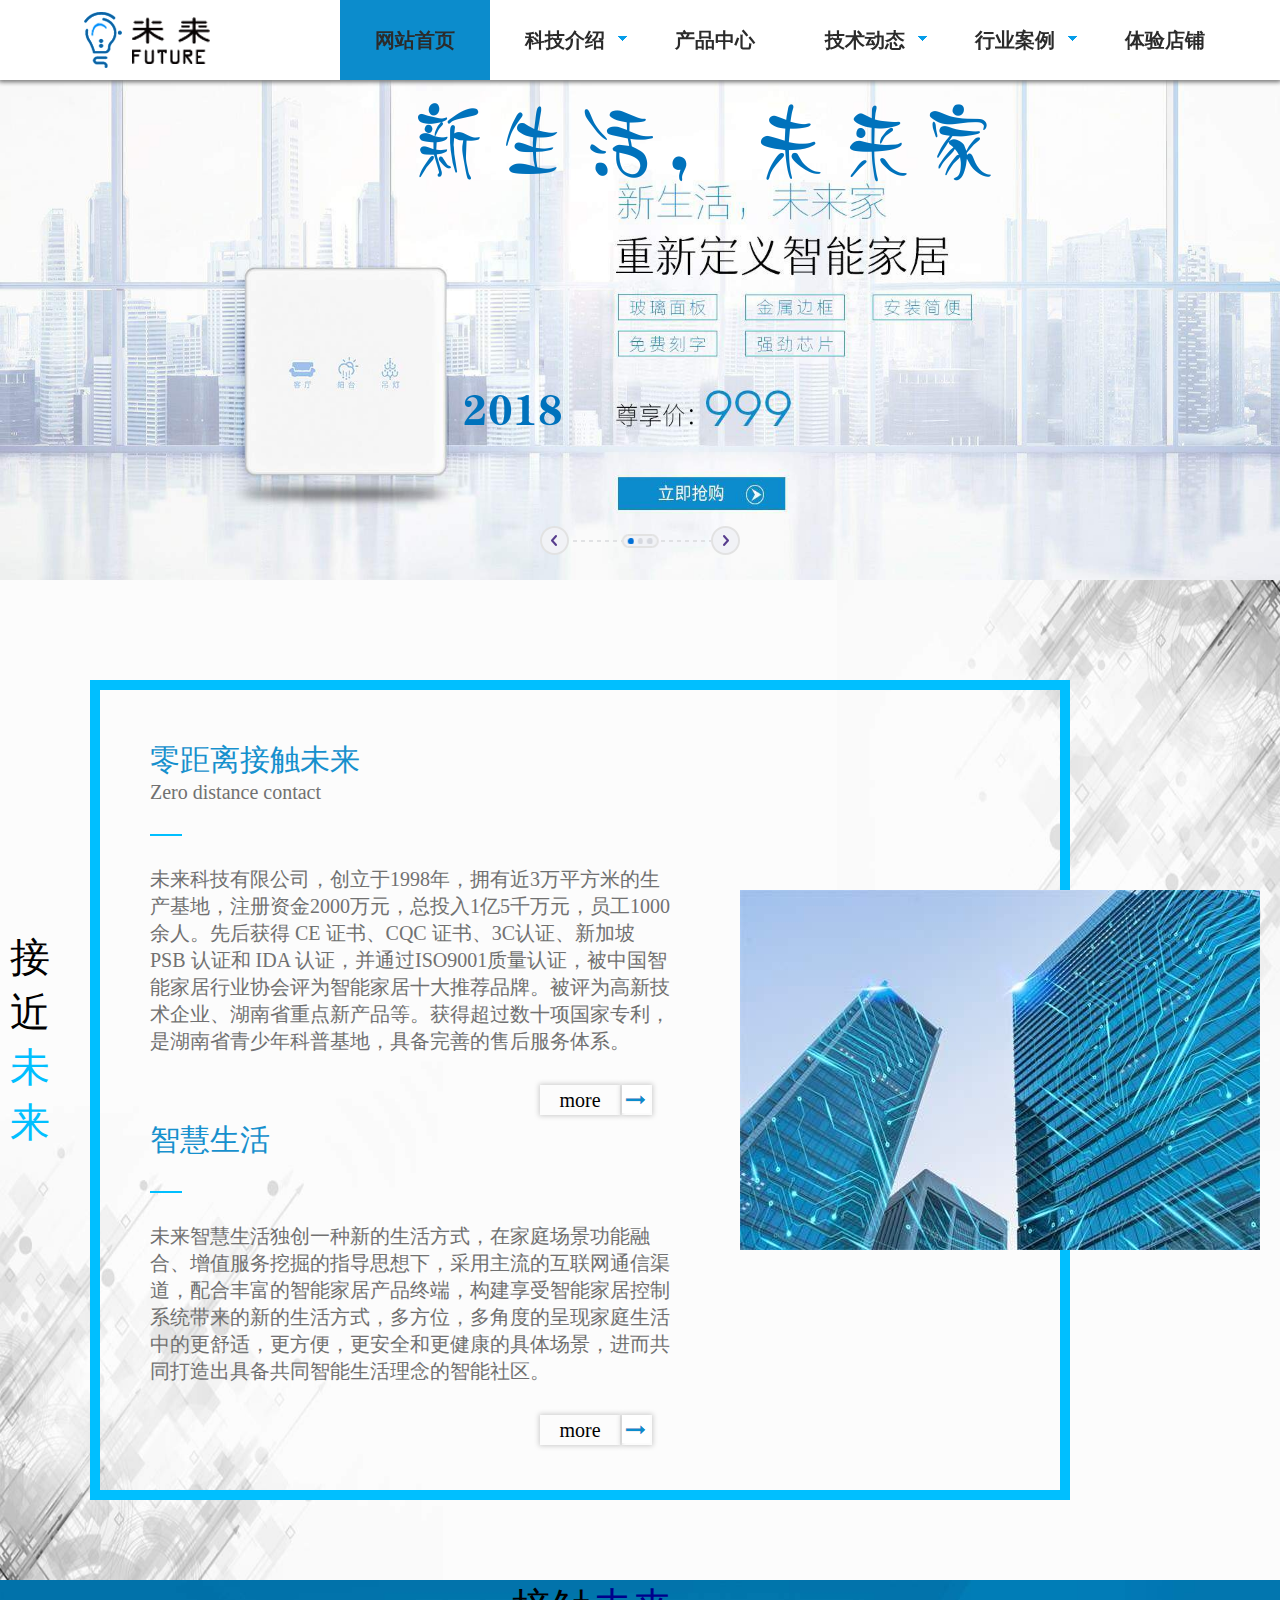
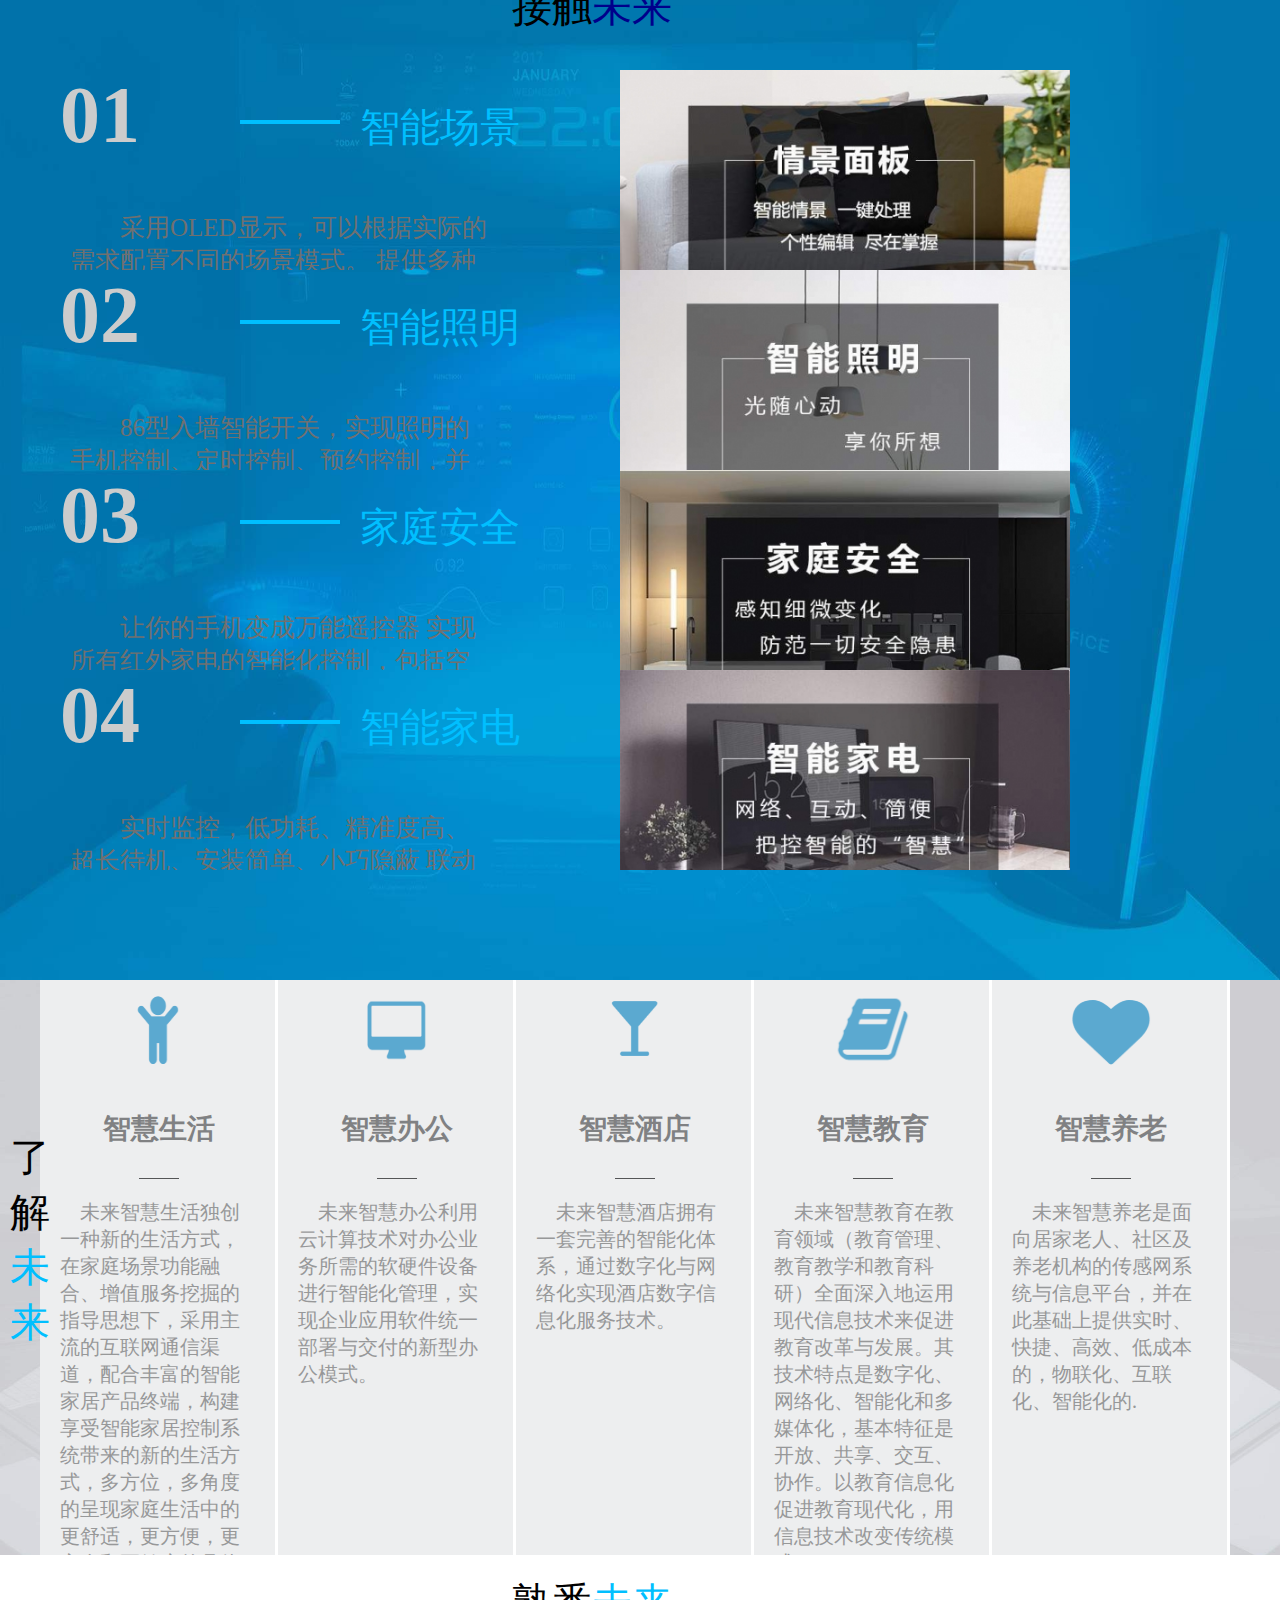
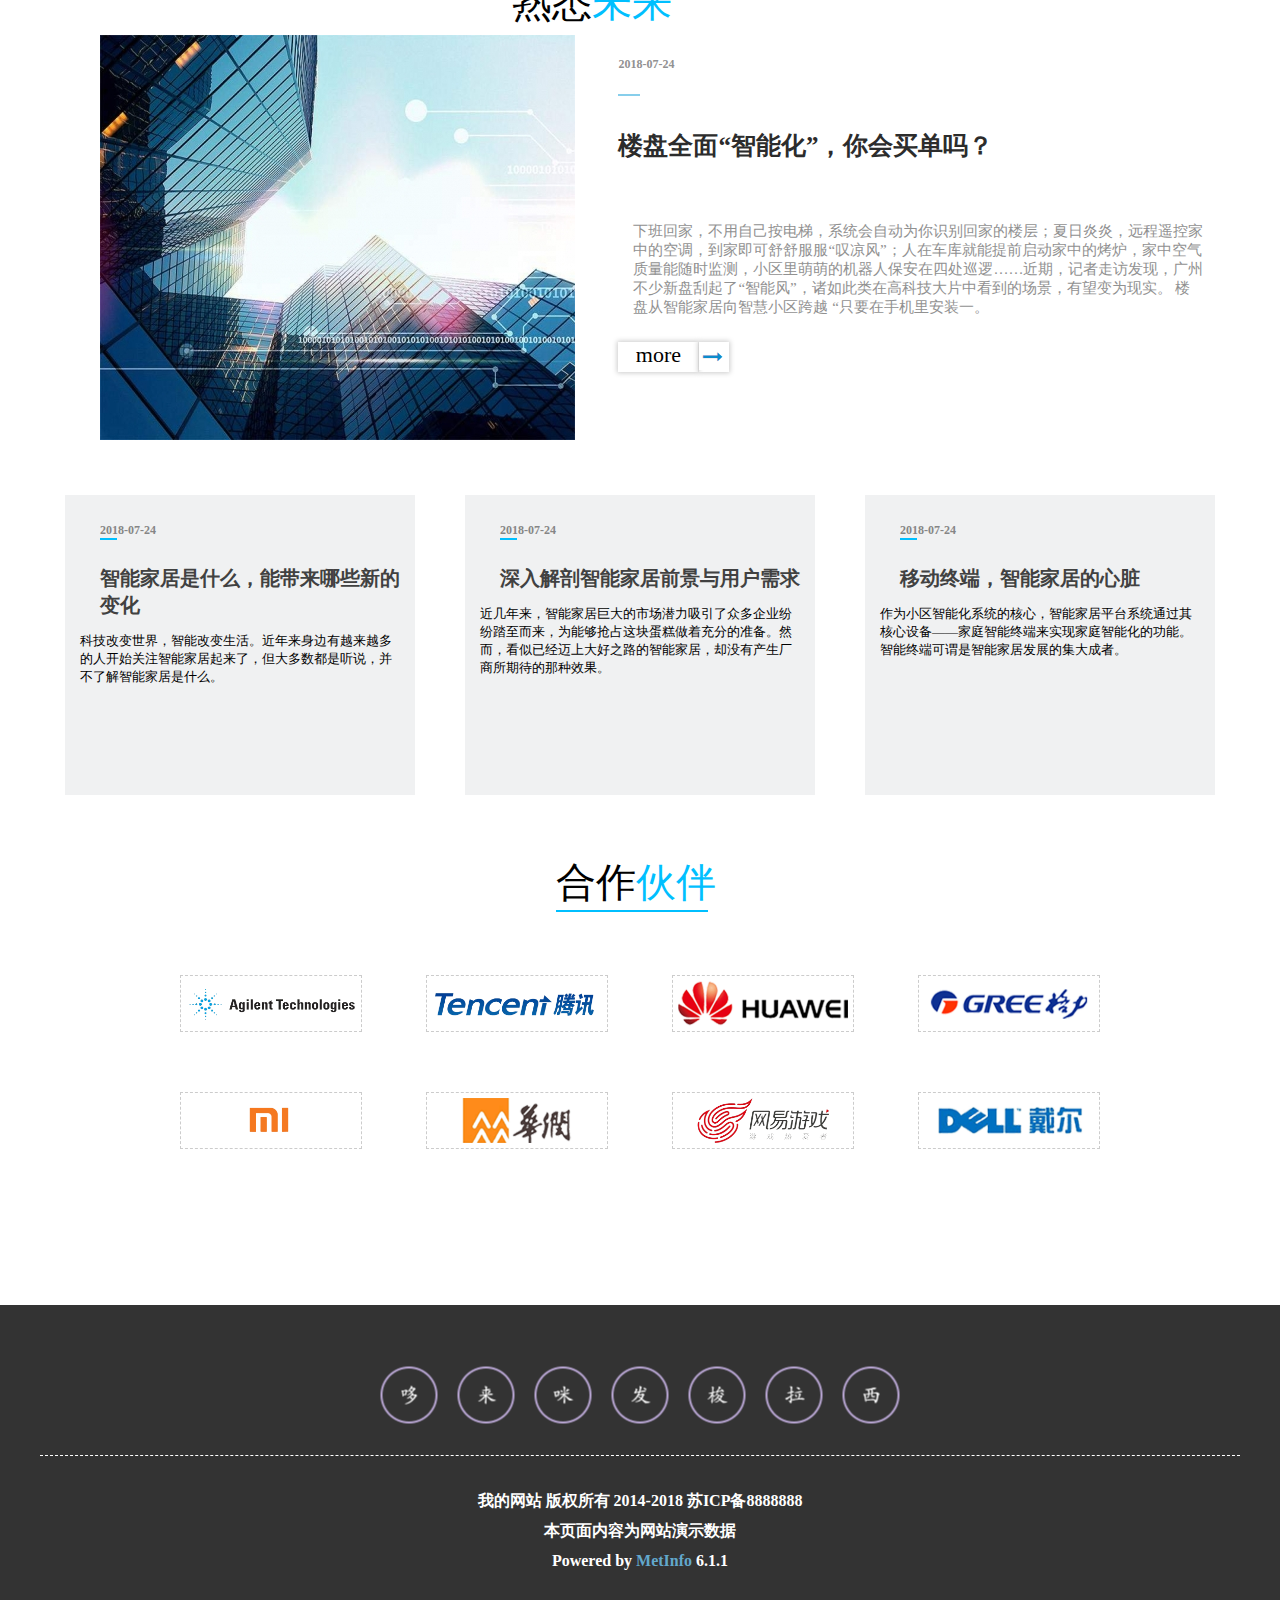
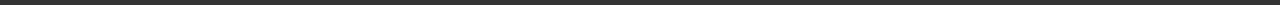
<file: index.html>
<!DOCTYPE html>
<html>

	<head>
		<meta charset="UTF-8">
		<title></title>
		<link rel="stylesheet" href="css/conmmon.css" />
		<link rel="stylesheet" href="css/animate.css" />
		<link rel="stylesheet" href="css/index.css" />
		<script src="js/jquery-1.12.4.min.js"></script>
		<script src="js/index.js"></script>
	   <script type="text/javascript">
	   	$(function(){
	   			window.onscroll = function() {
				if(getsc().top >= $(".header").offsetHeight) {
					//          nav.className = "posFixed";
					$(".man").style.marginTop = $(".man").offsetHeight + "px";
				} else {
					$(".man").css("margin-top", 0)
				}
				// 如果滑动到一定位置，显示返回顶部按钮
				if(getsc().top > 1500) {
					$("body .fixed").css("display", "block")
				} else {
					$("body .fixed").css("display", "none")
				}
			
			}
		
			// 封装获取scrollTop/scrollLeft
			function getsc() {
				return {
					left: window.pageXOffset || document.body.scrollLeft || document.documentElement.scrollLeft || 0,
					top: window.pageYOffset || document.body.scrollTop || document.documentElement.scrollTop || 0
				}
			}
	   	})
	   
	   </script>
	</head>

	<body>
			<a href="index.html">	<div class="fixed">顶部
					<div class="fixed-one">心随未来，享你所想</div>
				</div></a>
			
		<!--header-->
		<div class="header"></div>
		<!--main-->
		<div class="man">
			
			<div class="main">
				<!--banner-->
				<div class="banner">
					<ul>
						<li class="banner-one">
							<img class="img2" src="img/1536908852_124317.png" />
							<img class="img3" src="img/1536909032_546310.png" />
						</li>
						<li class="banner-two">
							<img class="img2" src="img/1536908528_911565.png" />
						</li>
						<li class="banner-three">
							<img class="img2" src="images/banner02_02.png" />
						</li>
				
					</ul>
					<div class="banner-change">
						<div class="prev fl"></div>
						<div class="points">
							<span class="left fl"></span>
							<ol class="middle fl">
								<li class="now"></li>
								<li></li>
								<li></li>
							</ol>
							<span class="right fl"></span>
						</div>
						<div class="next fr"></div>
					</div>
				</div>
				<div class="main-one">
					<div class="container">
						<div class="aaa-aa"> <i>接近</i>未来</div>
						<div class="aaa">
							<img src="img/shouye/1531967257.jpg" />
							<div class="aaa-one">
								<li class="gogo">
									<a href="#">零距离接触未来</a><br />Zero distance contact</li>
								<li class="go">
									<div class="aaa-one-a"></div>
								</li>
								<li>未来科技有限公司，创立于1998年，拥有近3万平方米的生产基地，注册资金2000万元，总投入1亿5千万元，员工1000余人。先后获得 CE 证书、CQC 证书、3C认证、新加坡 PSB 认证和 IDA 认证，并通过ISO9001质量认证，被中国智能家居行业协会评为智能家居十大推荐品牌。被评为高新技术企业、湖南省重点新产品等。获得超过数十项国家专利，是湖南省青少年科普基地，具备完善的售后服务体系。</li>

								<a href="zhuti.html"><li class="aaa-one-b">more
									<div class="aaa-one-bbb">more</div>
								</li></a>
								<li class="close"><img src="img/qita/QQ截图20180904105400.png" />
									<div class="close-one"></div>
								</li>
							</div>
							<div class="aaa-two">
								<li>
									<a href="#">智慧生活</a>
								</li>
								<li class="go">
									<div class="aaa-one-a"></div>
								</li>
								<li>未来智慧生活独创一种新的生活方式，在家庭场景功能融合、增值服务挖掘的指导思想下，采用主流的互联网通信渠道，配合丰富的智能家居产品终端，构建享受智能家居控制系统带来的新的生活方式，多方位，多角度的呈现家庭生活中的更舒适，更方便，更安全和更健康的具体场景，进而共同打造出具备共同智能生活理念的智能社区。</li>
                                  
							<a href="index.html"><li class="aaa-one-b">more
									<div class="aaa-one-bbb">more</div>
								</li></a>
								<li class="close"><img src="img/qita/QQ截图20180904105400.png" />
									<div class="close-one"></div>
								</li>
								</div>
							</div>
						</div>
					</div>
					<div class="main-two">
						<div class="aaa-aa"> <i>接触</i>未来</div>
						<div class="container">
							<div class="section">
								<li class="li">
									<div class="sec-one" id="sec-one">
										<ol class="aaa"> 01 </ol>
										<ol>
											<div></div>
										</ol>
										<ol class="bbb"> 智能场景</ol>
										<ol><img src="img/shouye/1531968969.jpg" /></ol>
										<ol class="ccc">采用OLED显示，可以根据实际的需求配置不同的场景模式。 提供多种场景选择，可以根据自身需要和习惯，配置相应的场景。 未来科技场景控制器真正意义上让用户感受不同的场景模式，用户可以通过任何移动终端，即使远在千里之外也可随心调控设备，从而达到不同的身心享受。场景控制器提供多种场景选择，用户可以根据自身需要和习惯，配置相应的场景，如温馨的回家模式、浪漫的就餐模式等，满足不同需求。
										</ol>
									</div>
								</li>
								<li>
									<div class="sec-one">
										<ol class="aaa"> 02 </ol>
										<ol>
											<div></div>
										</ol>
										<ol class="bbb">智能照明</ol>
										<ol><img src="img/shouye/1531972355.jpg" /></ol>
										<ol class="ccc">86型入墙智能开关，实现照明的手机控制、定时控制、预约控制，并可根据居室亮度和应用场景，实现智能化的照明。 </ol>
									</div>
								</li>
								<li>
									<div class="sec-one">
										<ol class="aaa"> 03 </ol>
										<ol>
											<div></div>
										</ol>
										<ol class="bbb">家庭安全</ol>
										<ol><img src="img/shouye/1531972767.jpg" /></ol>
										<ol class="ccc">让你的手机变成万能遥控器 实现所有红外家电的智能化控制，包括空调、电视、空气净化器、投影机、蓝光DVD等 </ol>
									</div>
								</li>
								<li>
									<div class="sec-one">
										<ol class="aaa"> 04 </ol>
										<ol>
											<div></div>
										</ol>
										<ol class="bbb">智能家电</ol>
										<ol><img src="img/shouye/1531972831.jpg" /></ol>
										<ol class="ccc">实时监控，低功耗、精准度高、超长待机、安装简单、小巧隐蔽 联动设备：检测到地面漏水时，立即发送报警信号，同时驱动电控水阀关闭水源，通知物业等功能 即使不在家，也了解家里的一切状况，灵活应对各种、漏水场景，安心守护推送报警消息至手机APP </ol>
									</div>
								</li>
							</div>

						</div>
					</div>
					<div class="main-three">
						<div class="aaa-aa"> <i>了解</i>未来</div>
						<div class="container">
							<li>
								<ol class="abc"><img src="img/qita/QQ截图20180903220743.png" /></ol>
								<ol class="aaa">智慧生活</ol>
								<ol>
									<div></div>
								</ol>
								<ol class="ddd"><img src="img/shouye/1532496893115729.jpg" /></ol>
								<ol class="bbb">未来智慧生活独创一种新的生活方式，在家庭场景功能融合、增值服务挖掘的指导思想下，采用主流的互联网通信渠道，配合丰富的智能家居产品终端，构建享受智能家居控制系统带来的新的生活方式，多方位，多角度的呈现家庭生活中的更舒适，更方便，更安全和更健康的具体场景，进而共同打造出具备共同智能生活理念的智能社区。</ol>
								<ol class="open"></ol>
							</li>
							<li>
								<ol class="abc"><img src="img/qita/QQ截图20180904100617.png"></ol>
								<ol class="aaa">智慧办公</ol>
								<ol>
									<div></div>
								</ol>
								<ol class="ddd"><img src="img/shouye/1532496960979188.jpg" /></ol>
								<ol class="bbb">未来智慧办公利用云计算技术对办公业务所需的软硬件设备进行智能化管理，实现企业应用软件统一部署与交付的新型办公模式。</ol>
								<ol class="open"></ol>
							</li>
							<li>
								<ol class="abc" id="abc"><img src="img/qita/QQ截图20180904100737.png" /></ol>
								<ol class="aaa">智慧酒店</ol>
								<ol>
									<div></div>
								</ol>
								<ol class="ddd"><img src="img/shouye/1532497070277985.jpg" /></ol>
								<ol class="bbb">未来智慧酒店拥有一套完善的智能化体系，通过数字化与网络化实现酒店数字信息化服务技术。</ol>
								<ol class="open"></ol>
							</li>
							<li>
								<ol class="abc"><img src="img/qita/QQ截图20180903220845.png" /></ol>
								<ol class="aaa">智慧教育</ol>
								<ol>
									<div></div>
								</ol>
								<ol class="ddd"><img src="img/shouye/1532490629.jpg" /></ol>
								<ol class="bbb">未来智慧教育在教育领域（教育管理、教育教学和教育科研）全面深入地运用现代信息技术来促进教育改革与发展。其技术特点是数字化、网络化、智能化和多媒体化，基本特征是开放、共享、交互、协作。以教育信息化促进教育现代化，用信息技术改变传统模式。</ol>
								<ol class="open"></ol>
							</li>
							<li>
								<ol class="abc"><img src="img/qita/QQ截图20180903220859.png" /></ol>
								<ol class="aaa">智慧养老</ol>
								<ol>
									<div></div>
								</ol>
								<ol class="ddd"><img src="img/shouye/1532497164355227.jpg" /></ol>
								<ol class="bbb">未来智慧养老是面向居家老人、社区及养老机构的传感网系统与信息平台，并在此基础上提供实时、快捷、高效、低成本的，物联化、互联化、智能化的.</ol>
								<ol class="open"></ol>
							</li>
						</div>
					</div>
					<div class="main-four">
						<div class="aaa-aa"> <i>熟悉</i>未来</div>
						<div class="container">
							<div class="monday">
								<img src="img/shouye/1532077245.jpg" />
								<div class="monday-one">
									<li class="aaa">2018-07-24</li>
									<li>
										<div></div>
									</li>
									<li class="bbb">楼盘全面“智能化”，你会买单吗？</li>
									<li class="ccc">下班回家，不用自己按电梯，系统会自动为你识别回家的楼层；夏日炎炎，远程遥控家中的空调，到家即可舒舒服服“叹凉风”；人在车库就能提前启动家中的烤炉，家中空气质量能随时监测，小区里萌萌的机器人保安在四处巡逻……近期，记者走访发现，广州不少新盘刮起了“智能风”，诸如此类在高科技大片中看到的场景，有望变为现实。 楼盘从智能家居向智慧小区跨越 “只要在手机里安装一。</li>
									<a href="jishu.html"><li class="ddd">more
										<div class="dddd">more</div>
									</li></a>
									<li class="close"><img src="img/qita/QQ截图20180904105400.png" />
										<div class="close-one"></div>
									</li>
								</div>
							</div>
							<div class="therday">
								<li><img src="img/shouye/1532077108.jpg" />
									<ul>
										<ol class="aaa">2018-07-24</ol>
										<ol>
											<div></div>
										</ol>
										<ol class="bbb">智能家居是什么，能带来哪些新的变化</ol>
										<ol class="ccc">科技改变世界，智能改变生活。近年来身边有越来越多的人开始关注智能家居起来了，但大多数都是听说，并不了解智能家居是什么。</ol>
									</ul>
								</li>
								<li><img src="img/shouye/1532079640.jpg" />
									<ul>
										<ol class="aaa">2018-07-24</ol>
										<ol>
											<div></div>
										</ol>
										<ol class="bbb">深入解剖智能家居前景与用户需求</ol>
										<ol class="ccc">近几年来，智能家居巨大的市场潜力吸引了众多企业纷纷踏至而来，为能够抢占这块蛋糕做着充分的准备。然而，看似已经迈上大好之路的智能家居，却没有产生厂商所期待的那种效果。</ol>
									</ul>
								</li>
								<li><img src="img/shouye/1532080547.jpg" />
									<ul>
										<ol class="aaa">2018-07-24</ol>
										<ol>
											<div></div>
										</ol>
										<ol class="bbb">移动终端，智能家居的心脏</ol>
										<ol class="ccc">作为小区智能化系统的核心，智能家居平台系统通过其核心设备——家庭智能终端来实现家庭智能化的功能。智能终端可谓是智能家居发展的集大成者。</ol>
									</ul>
								</li>

							</div>

						</div>
					</div>
					<div class="main-five">
						<div class="container">
							<div class="five-one"><i>合作</i>伙伴
								<p></p>
							</div>
							<div class="five-two">
								<a href="https://baike.sogou.com/v5616992.htm?fromTitle=Agilent+Technologies"><li><img src="img/shouye/1532082906.png" /></li></a>

								<a href="https://www.tencent.com/zh-cn/index.html"><li><img src="img/shouye/1532336236.png" /></li></a>

								<a href="https://baike.sogou.com/v10349.htm?fromTitle=%E5%8D%8E%E4%B8%BA"><li><img src="img/shouye/1532335666.png" /></li></a>

								<a href="http://www.gree.com.cn"><li><img src="img/shouye/1532335869.png" /></li></a>

								<a href="https://www.mi.com/"><li><img src="img/shouye/1532335856.png" /></li></a>

								<a href="http://www.crc.com.cn/"><li><img src="img/shouye/1532336308.png" /></li></a>

								<a href="http://game.163.com/"><li><img src="img/shouye/1532336111.png" /></li></a>

								<a href="https://www.dell.com/zh-cn"><li><img src="img/shouye/1532400831.png" /></li></a>
							</div>
						</div>
					</div>
				</div>

				<!--fooder-->
				<div class="footer "></div>
	</body>

</html>
</file>
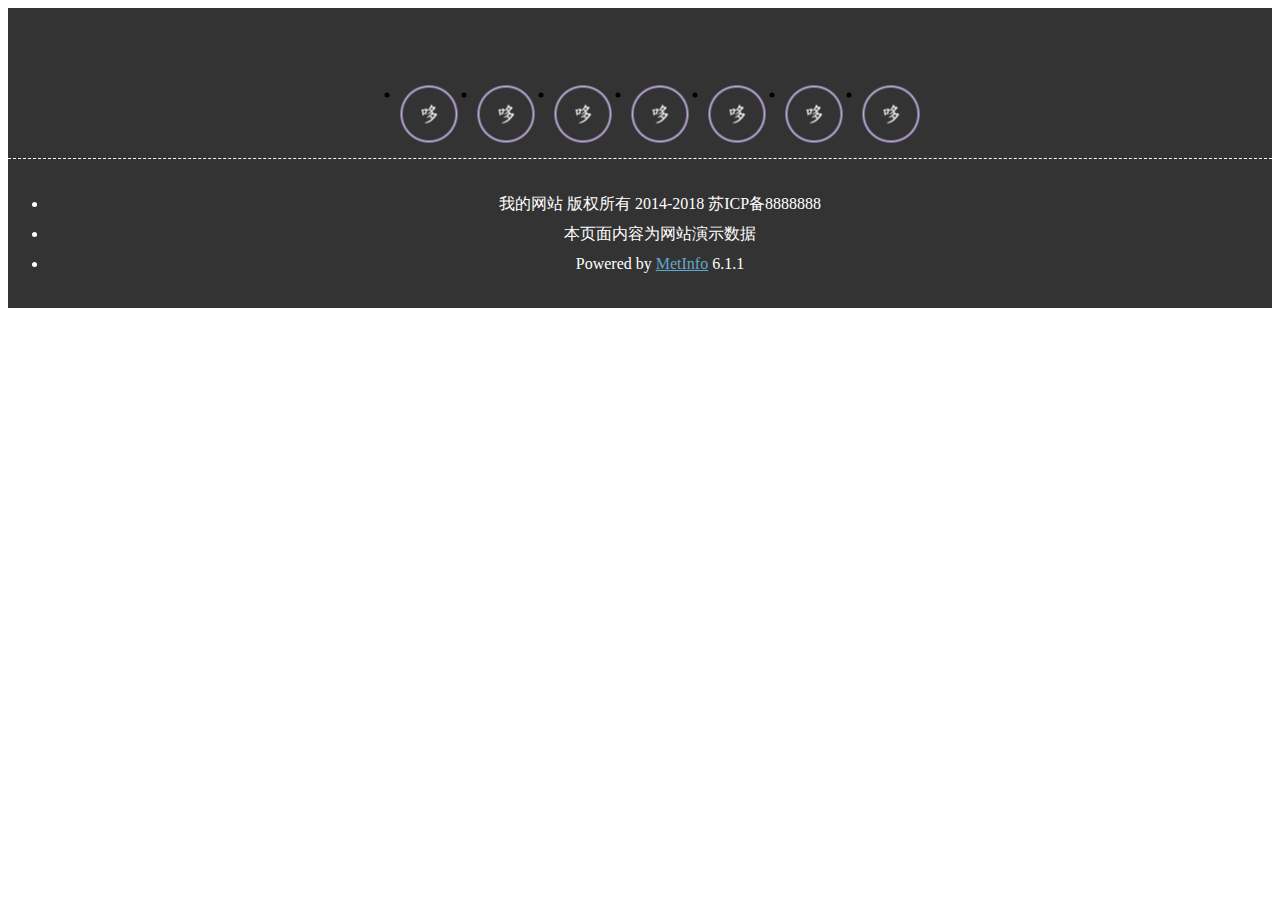
<file: footer.html>
<!DOCTYPE html>
<html>
	<head>
		<meta charset="UTF-8">
		<title></title>
		<!--<link rel="stylesheet" href="css/conmmon.css" />-->
		<link rel="stylesheet" href="css/footer.css" />
		<!--<script src="js/jquery-1.12.4.min.js"></script>-->
		<script type="text/javascript">
			$(function(){
				$(".music>li").each(function(k,v){
					$(v).css("background-image","url(images/yinyue_"+k+".png)").click(function(){
						var aud=$("<audio autoplay='autoplay' src='music/sound0"+k+".mp3'></audio>")
						$("body").append(aud);
						/*setInterval(function(){
							aud.remove();
						},16)*/
						aud.siblings("audio").remove()
					})
				})
			})
		</script>
	</head>
	<body>
		<!--  footer begin底部-->
		<div class="footer">
			<div class="container">
				<div class="section ">
					<ul class="music clearfix">
						<li></li>
					    <li></li>
					    <li></li>
					    <li></li>
					    <li></li>
					    <li></li>
					    <li></li>
					</ul>
				</div>
				<ul>
				   <li>我的网站 版权所有  2014-2018  苏ICP备8888888</li>
                   <li> 本页面内容为网站演示数据</li> 
                   <li>   Powered by  <a href="#">MetInfo</a>  6.1.1</li>
					
				</ul>
			</div>
		</div>
	</body>
</html>
</file>
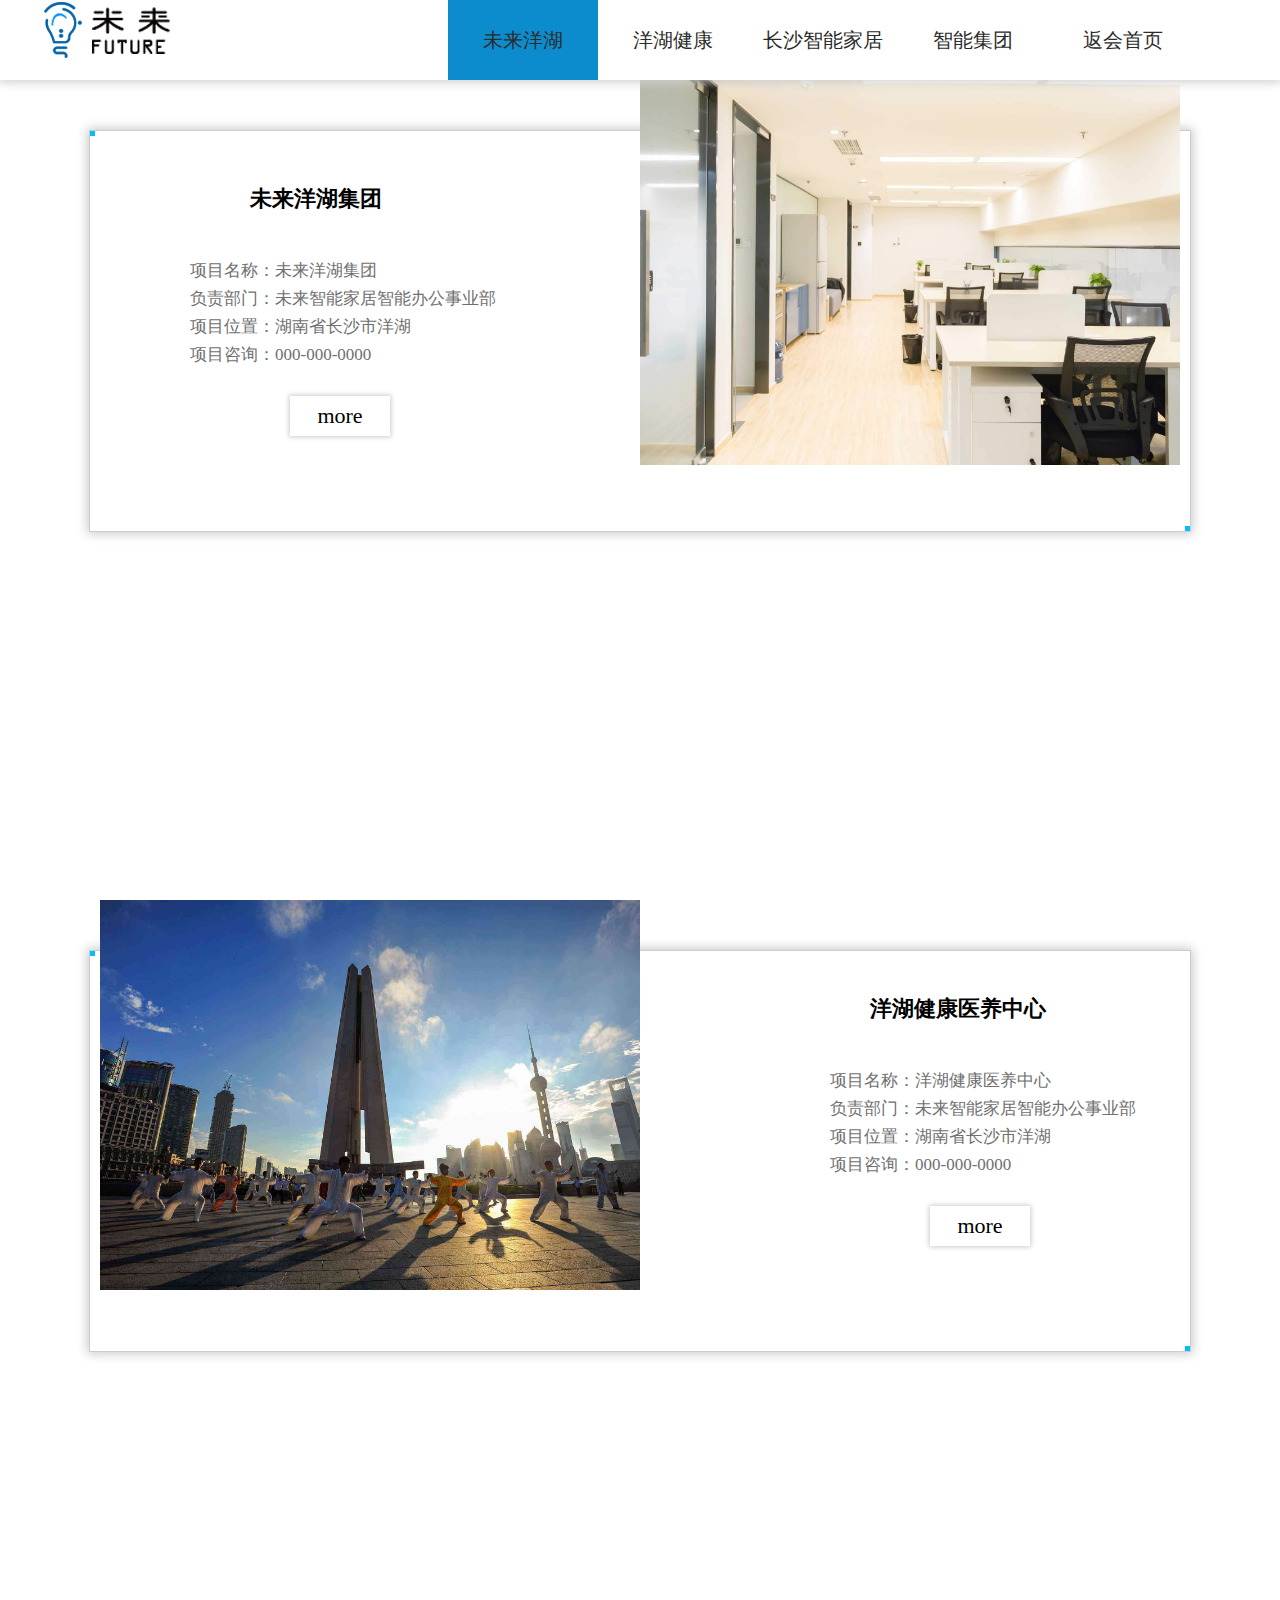
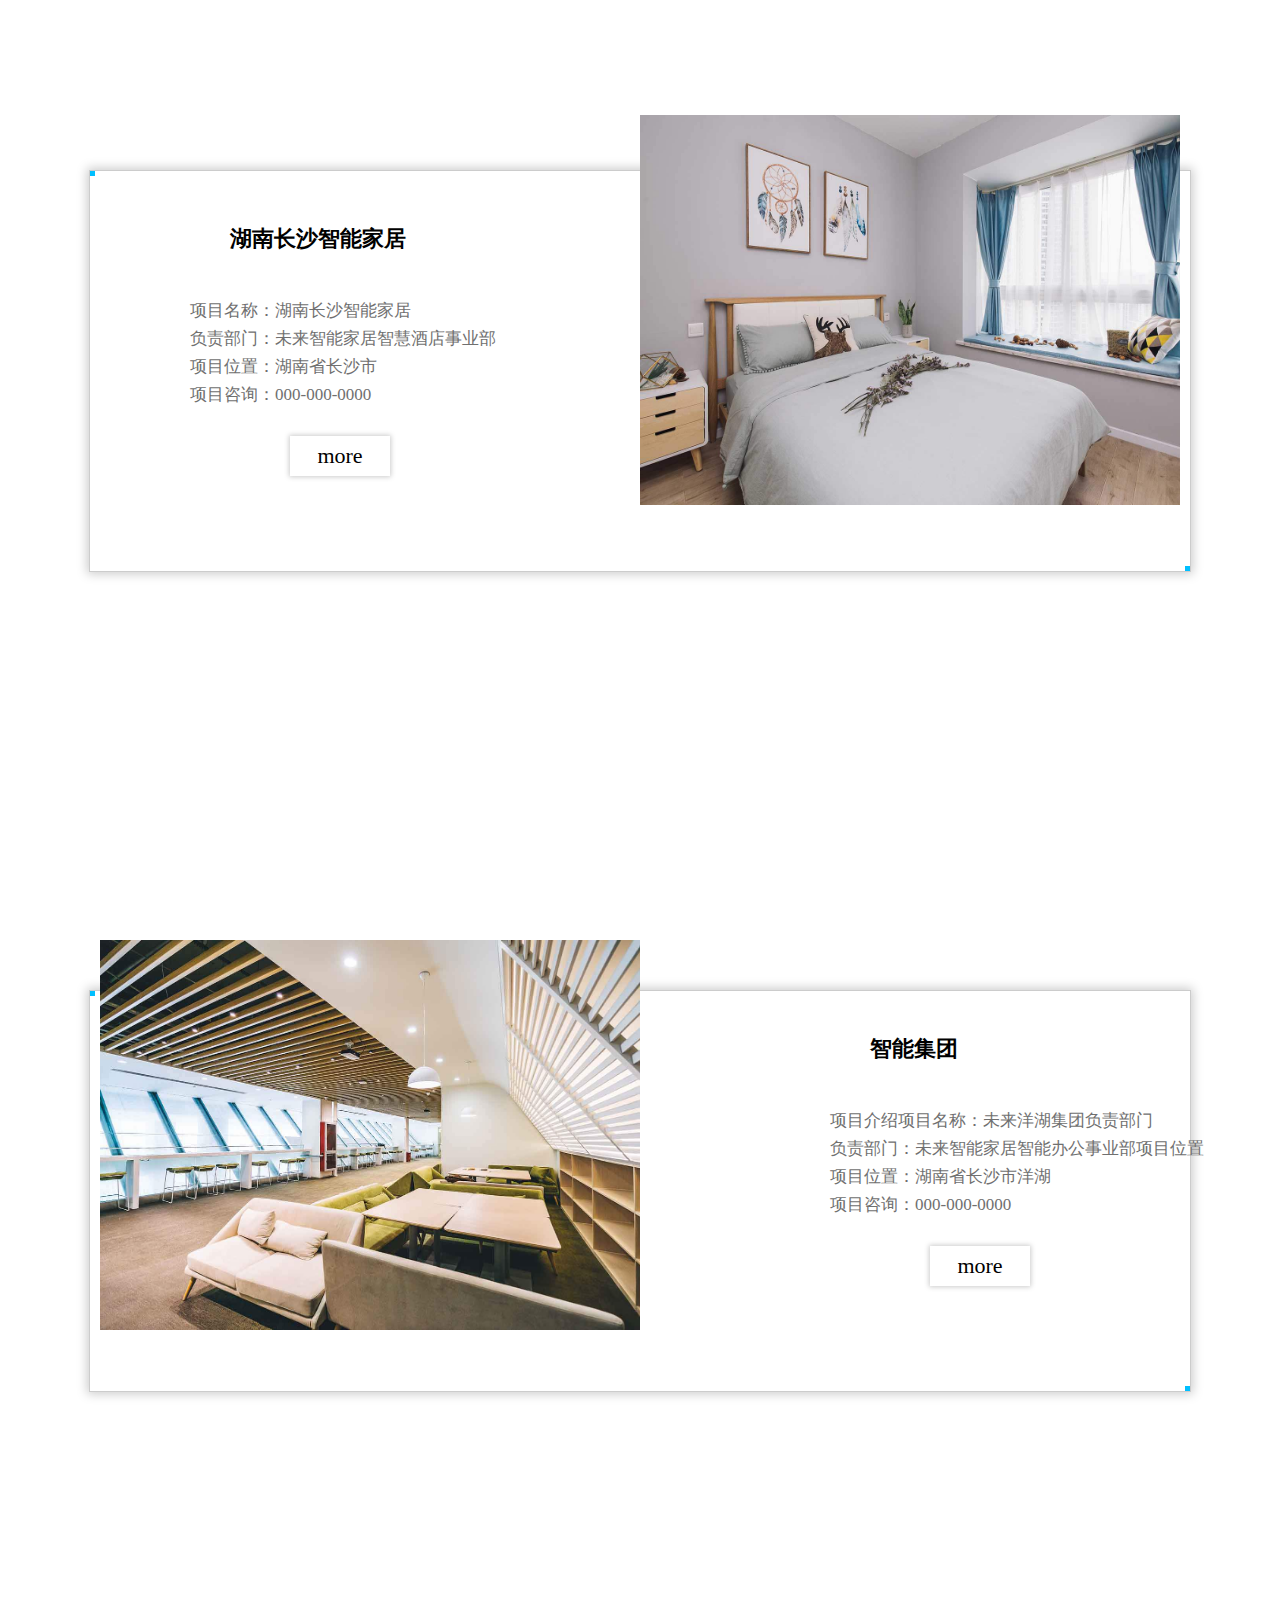
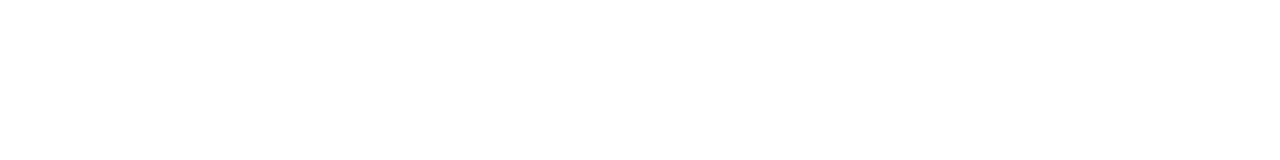
<file: hangye.html>
<!DOCTYPE html>
<html>

	<head>
		<meta charset="UTF-8">
		<title></title>
		<link rel="stylesheet" href="css/conmmon.css" />
		<link rel="stylesheet" href="css/hangye.css" />
		<script src="js/jquery-1.12.4.min.js"></script>
		<script src="js/move.js"></script>
		<script src="js/mousewheel.js"></script>
		<script src="js/zhuti.js"></script>
	</head>

	<body>
		<!--头部导航-->
		<div class="header">
			<div class="container">
				<div class="logo fl"><img src="img/guanyuwomen/1531904189.png" /></div>
				<div class="nav fr">
					<ul>
						<a href="hangye.html#0"><li class="a">
							未来洋湖
						</li></a>
						<a href="hangye.html#1"><li>
							洋湖健康
						</li>
						</a>
						
						<a href="hangye.html#2"><li>
							长沙智能家居
						</li></a>
						<a href="hangye.html#3"><li>
							智能集团
						</li></a>

						<a href="index.html#"><li>
							返会首页
						</li></a>
					</ul>
				</div>
			</div>
		</div>
		<!--整屏滑动-->
		<div class="screen">
			<ul>
				<!--第一个屏-->
				<li>
					<div class="screen-aaa">
						<div class="soure">
							<div class="onetop"></div>
							<div class="oneleft"></div>
							<div class="onebottom"></div>
							<div class="oneright"></div>
							<div class="write">
								<ol class="write-one">未来洋湖集团</ol>
								<ol>项目名称：未来洋湖集团</ol>
								<ol>负责部门：未来智能家居智能办公事业部</ol>
								<ol>项目位置：湖南省长沙市洋湖</ol>
								<ol>项目咨询：000-000-0000</ol>
								<ol class="write-two">more<div class="write-two-two"><a href="hangye.html">more</a></div></ol>
							</div>
							<img src="img/hangye/1532316433.jpg"/>
						</div>
				
					</div>

				</li>

				<!--第二个屏-->
				<li>
					<div class="screen-bbb">
						<div class="soure">
							<div class="onetop"></div>
							<div class="oneleft"></div>
							<div class="onebottom"></div>
							<div class="oneright"></div>
							<img src="img/hangye/1532316685.jpg"/>
							<div class="write">
								<ol class="write-one">洋湖健康医养中心</ol>
								<ol>项目名称：洋湖健康医养中心</ol>
								<ol>负责部门：未来智能家居智能办公事业部</ol>
								<ol>项目位置：湖南省长沙市洋湖</ol>
								<ol>项目咨询：000-000-0000</ol>
								<ol class="write-two">more<div class="write-two-two"><a href="hangye.html">more</a></div></ol>
							</div>
							
						</div>
				
					</div>
				</li>

				<!--第三个屏-->
			 <li>
						<div class="screen-ccc">
						<div class="soure">
							<div class="onetop"></div>
							<div class="oneleft"></div>
							<div class="onebottom"></div>
							<div class="oneright"></div>
							<div class="write">
								<ol class="write-one">湖南长沙智能家居</ol>
								<ol>项目名称：湖南长沙智能家居</ol>
								<ol>负责部门：未来智能家居智慧酒店事业部</ol>
								<ol>项目位置：湖南省长沙市</ol>
								<ol>项目咨询：000-000-0000</ol>
								<ol class="write-two">more<div class="write-two-two"><a href="hangye.html">more</a></div></ol>
							</div>
							<img src="img/hangye/1532317780.jpg"/>
						</div>
				
					</div>
				</li>
				<!--第四个屏-->
				<li>
					<div class="screen-ddd">
						<div class="soure">
							<div class="onetop"></div>
							<div class="oneleft"></div>
							<div class="onebottom"></div>
							<div class="oneright"></div>
							<img src="img/hangye/1532317486.jpg"/>
							<div class="write">
								<ol class="write-one">智能集团</ol>
								<ol>项目介绍项目名称：未来洋湖集团负责部门</ol>
								<ol>负责部门：未来智能家居智能办公事业部项目位置</ol>
								<ol>项目位置：湖南省长沙市洋湖</ol>
								<ol>项目咨询：000-000-0000</ol>
								<ol class="write-two">more<div class="write-two-two"><a href="hangye.html">more</a></div></ol>
							</div>
							
						</div>
				
					</div>
				</li>

			</ul>

		</div>
	</body>

</html>
</file>
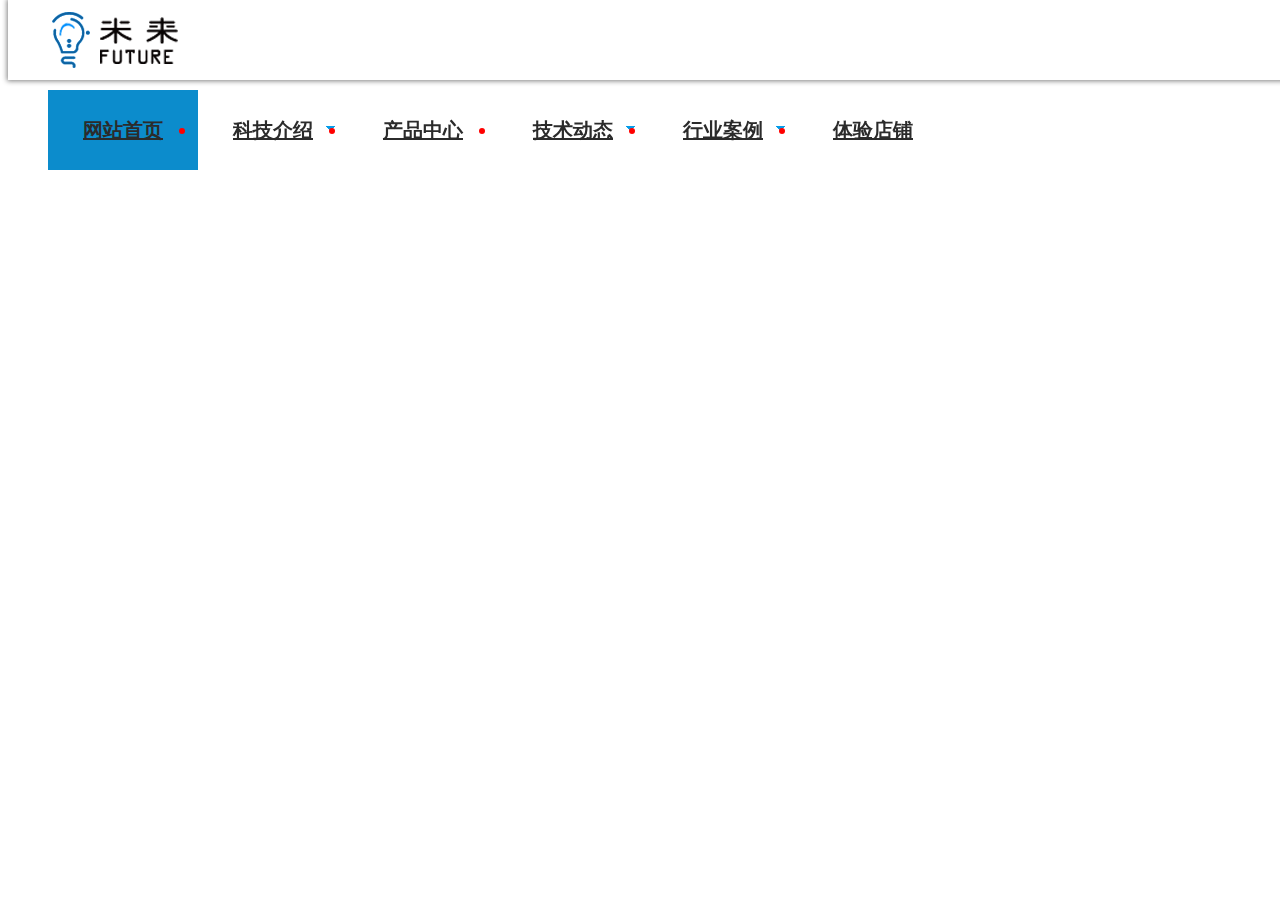
<file: header.html>
<!DOCTYPE html>
<html>
	<head>
		<meta charset="utf-8" />
		<title></title>
		<style></style>
		<!--<link rel="stylesheet" type="text/css" href="css/conmmon.css"/>-->
		<link rel="stylesheet" type="text/css" href="css/header.css"/>
		<!--<script src="js/jquery-1.12.4.js"></script>-->
		<script src="js/move.js"></script>
		<script >
			$(function(){
				$(".nav>.i>li").hover(function(){
					$(this).find(".ii").stop().slideDown(500,"elasticOut")
				},function(){
					$(this).find(".ii").stop().slideUp(300,"elasticIn")
				})
			})
		</script>
	</head>
	<body>
		<!-- header begin 头部-->
		<div class="header" >
			<div class="container">
				<div class="logo fl"><img src="img/guanyuwomen/1531904189.png"/></div>
				<!--二级菜单-->
				<div class="nav fr">
					<ul class="i">
						
						<li id="iii"><a href="index.html">网站首页 </a></li>
						<li><a href="zhuti.html">科技介绍</a>	
							<i></i>
							<ul class="ii">
								<li><a href="zhuti.html#0">未来科技</a></li>
								<li><a href="zhuti.html#1">设备接入</a></li>
								<li><a href="zhuti.html#2">联网模块</a></li>
								<li><a href="zhuti.html#3">自有品牌APP</a></li>
								<li><a href="zhuti.html#4">运营中心</a></li>
								<li><a href="zhuti.html#5">数据中心</a></li>
							</ul></li>
						<li><a href="list.html">产品中心</a></li>
						<li><a href="jishu.html">技术动态</a><i></i>
							<ul class="ii">
								<li><a href="jishu.html#0">智能家居</a></li>
								<li><a href="jishu.html#1">前景与需求</a></li>
								<li><a href="jishu.html#2">移动终端</a></li>
							</ul>
						</li>
						
						<li><a href="hangye.html">行业案例</a><i></i>
							<ul class="ii">
								<li><a href="hangye.html#0">未来洋湖</a></li>
								<li><a href="hangye.html#1">洋湖健康</a></li>
								<li><a href="hangye.html#2">长沙智能家居</a></li>
								<li><a href="hangye.html#3">智能集团</a></li>
							</ul>
						</li>
						
					    <li><a href="tiyan.html">体验店铺</a></li>
					</ul>
				</div>
			</div>
			
		</div>
		<!-- header end-->
	</body>
</html>
</file>
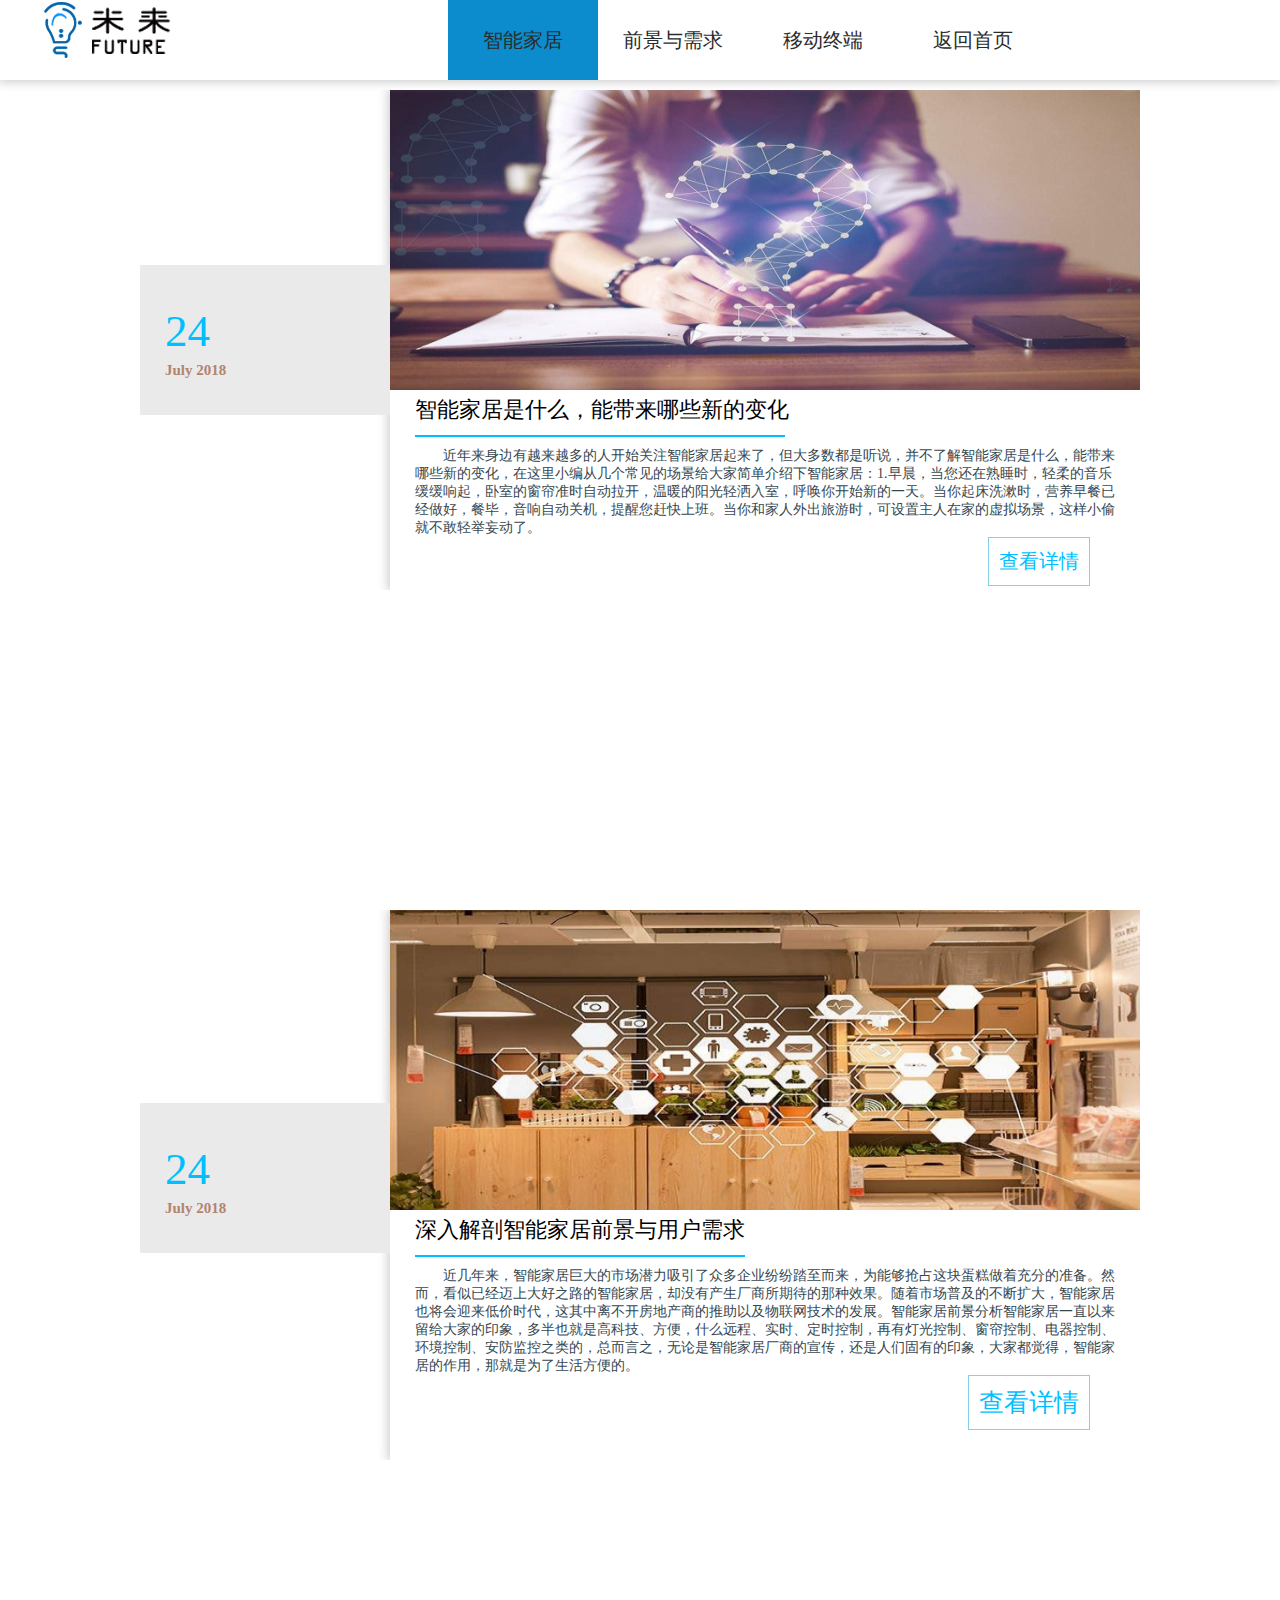
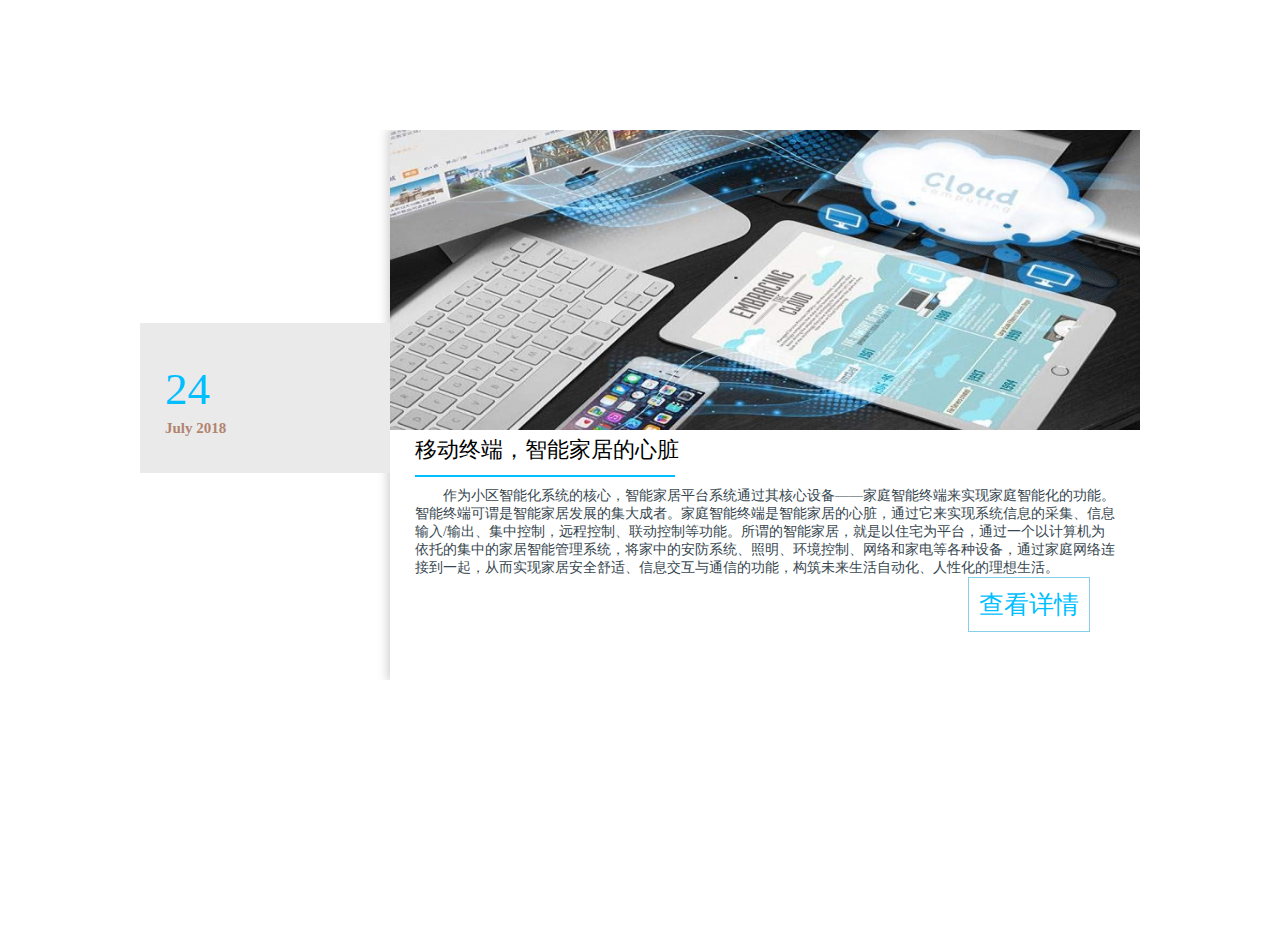
<file: jishu.html>
<!DOCTYPE html>
<html>

	<head>
		<meta charset="UTF-8">
		<title></title>
		<link rel="stylesheet" href="css/conmmon.css" />
		<link rel="stylesheet" href="css/jishu.css" />
		<script src="js/jquery-1.12.4.min.js"></script>
		<script src="js/move.js"></script>
		<script src="js/mousewheel.js"></script>
		<script src="js/zhuti.js"></script>
	</head>

	<body>
		<!--头部导航-->
		<div class="header">
			<div class="container">
				<div class="logo fl"><img src="img/guanyuwomen/1531904189.png" /></div>
				<div class="nav fr">
					<ul>
						<a href="jishu.html#0"><li class="a">智能家居</li></a>
						<a href="jishu.html#1"><li>前景与需求</li></a>
						<a href="jishu.html#2"><li>移动终端</li></a>
						<a href="index.html"><li>返回首页</li></a>
					</ul>
				</div>
			</div>
		</div>
		<!--整屏滑动-->
		<div class="screen">
			
			<ul>
				<!--第一个屏-->
				<li>
					<div class="screen-one" id="aa">
						<div class="one">
							<img src="img/jishu/1532077108.jpg" />
							<div class="write">
								<ol class="ccc">智能家居是什么，能带来哪些新的变化</ol>
								<ol class="ddd"></ol>
								<ol class="eee">近年来身边有越来越多的人开始关注智能家居起来了，但大多数都是听说，并不了解智能家居是什么，能带来哪些新的变化，在这里小编从几个常见的场景给大家简单介绍下智能家居：1.早晨，当您还在熟睡时，轻柔的音乐缓缓响起，卧室的窗帘准时自动拉开，温暖的阳光轻洒入室，呼唤你开始新的一天。当你起床洗漱时，营养早餐已经做好，餐毕，音响自动关机，提醒您赶快上班。当你和家人外出旅游时，可设置主人在家的虚拟场景，这样小偷就不敢轻举妄动了。</ol>
								<a href="jishuone.html" class="fff">查看详情</a>
							</div>
						</div>
						<div class="two">
							<ol class="two-a">24</ol>
							<ol class="two-b">July 2018</ol>
						</div>
					</div>
					

				</li>

				<!--第二个屏-->
				<li>
					<div class="screen-two" id="bb">
					<div class="one">
							<img src="img/jishu/1532079640.jpg" />
							<div class="write">
								<ol class="ccc">深入解剖智能家居前景与用户需求</ol>
								<ol class="ddd"></ol>
								<ol class="eee">近几年来，智能家居巨大的市场潜力吸引了众多企业纷纷踏至而来，为能够抢占这块蛋糕做着充分的准备。然而，看似已经迈上大好之路的智能家居，却没有产生厂商所期待的那种效果。随着市场普及的不断扩大，智能家居也将会迎来低价时代，这其中离不开房地产商的推助以及物联网技术的发展。智能家居前景分析智能家居一直以来留给大家的印象，多半也就是高科技、方便，什么远程、实时、定时控制，再有灯光控制、窗帘控制、电器控制、环境控制、安防监控之类的，总而言之，无论是智能家居厂商的宣传，还是人们固有的印象，大家都觉得，智能家居的作用，那就是为了生活方便的。</ol>
								<a href="jishutwo.html" class="fff">查看详情</a>
							</div>
						</div>
						<div class="two">
							<ol class="two-a">24</ol>
							<ol class="two-b">July 2018</ol>
						</div>
					</div>
				</li>

				<!--第三个屏-->
			   <li>
					<div class="screen-three" id="cc">
						<div class="one">
							<img src="img/jishu/1532080547.jpg" />
							<div class="write">
								<ol class="ccc">移动终端，智能家居的心脏</ol>
								<ol class="ddd"></ol>
								<ol class="eee">作为小区智能化系统的核心，智能家居平台系统通过其核心设备——家庭智能终端来实现家庭智能化的功能。智能终端可谓是智能家居发展的集大成者。家庭智能终端是智能家居的心脏，通过它来实现系统信息的采集、信息输入/输出、集中控制，远程控制、联动控制等功能。所谓的智能家居，就是以住宅为平台，通过一个以计算机为依托的集中的家居智能管理系统，将家中的安防系统、照明、环境控制、网络和家电等各种设备，通过家庭网络连接到一起，从而实现家居安全舒适、信息交互与通信的功能，构筑未来生活自动化、人性化的理想生活。</ol>
								<a href="jishuthree.html" class="fff">查看详情</a>
							</div>
						</div>
						<div class="two">
							<ol class="two-a">24</ol>
							<ol class="two-b">July 2018</ol>
						</div>
					</div>
				</li>

			</ul>

		</div>
	</body>

</html>
</file>
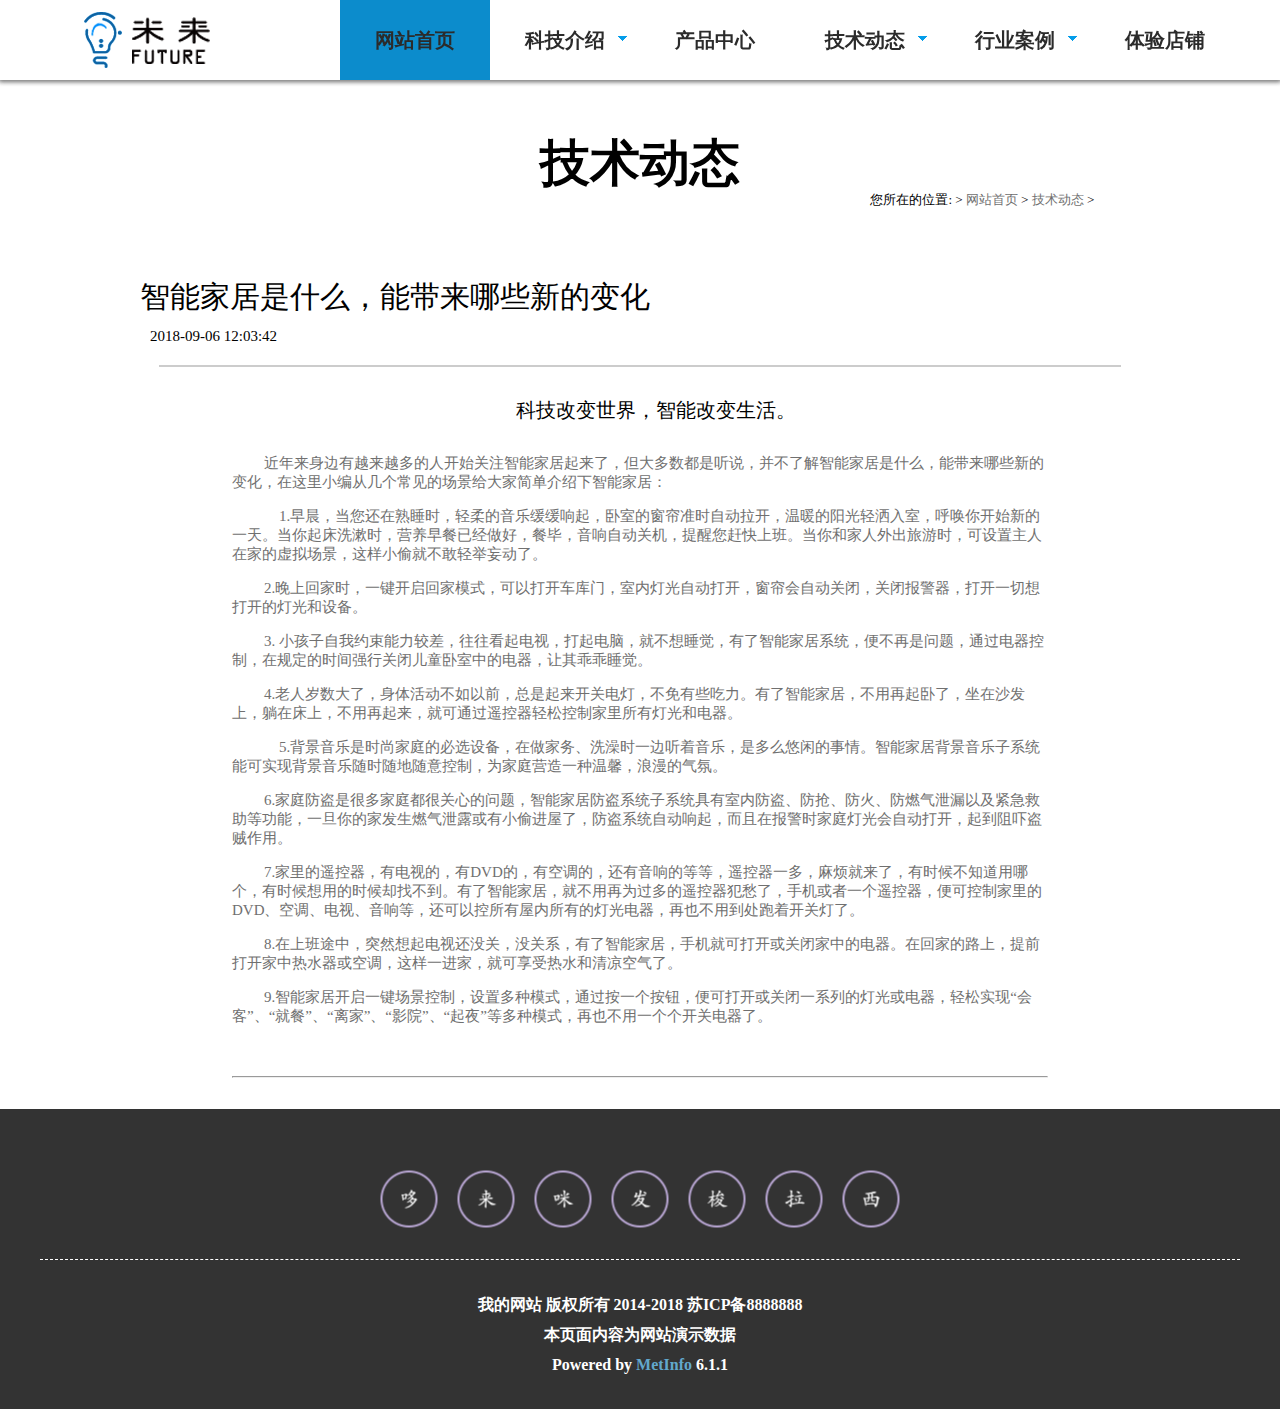
<file: jishuone.html>
<!DOCTYPE html>
<html>

	<head>
		<meta charset="UTF-8">
		<title></title>
		<link rel="stylesheet" href="css/conmmon.css" />
		<link rel="stylesheet" href="css/jishuone.css" />
		<script src="js/jquery-1.12.4.min.js"></script>
		<script src="js/jishuone.js"></script>
	</head>

	<body>
		<div class="header"></div>
		<div class="main">
			<div class="container">
				<ul>
					<li class="a">技术动态</li>
					<div> 您所在的位置: > <a href="index.html">网站首页</a> > <a href="jishu.html">技术动态 </a> ></div>
					<li class="b">智能家居是什么，能带来哪些新的变化</li>
					<li class="c">2018-09-06 12:03:42</li>
				
				</ul>
		      <div></div>
		       <ul class="aaa">
		       	<li class="aaa-a">科技改变世界，智能改变生活。</li>
		       	<li>近年来身边有越来越多的人开始关注智能家居起来了，但大多数都是听说，并不了解智能家居是什么，能带来哪些新的变化，在这里小编从几个常见的场景给大家简单介绍下智能家居：
</li>
		       	<li>　1.早晨，当您还在熟睡时，轻柔的音乐缓缓响起，卧室的窗帘准时自动拉开，温暖的阳光轻洒入室，呼唤你开始新的一天。当你起床洗漱时，营养早餐已经做好，餐毕，音响自动关机，提醒您赶快上班。当你和家人外出旅游时，可设置主人在家的虚拟场景，这样小偷就不敢轻举妄动了。
</li>
		       	<li>2.晚上回家时，一键开启回家模式，可以打开车库门，室内灯光自动打开，窗帘会自动关闭，关闭报警器，打开一切想打开的灯光和设备。</li>
		       	<li>3. 小孩子自我约束能力较差，往往看起电视，打起电脑，就不想睡觉，有了智能家居系统，便不再是问题，通过电器控制，在规定的时间强行关闭儿童卧室中的电器，让其乖乖睡觉。</li>
		       	<li>4.老人岁数大了，身体活动不如以前，总是起来开关电灯，不免有些吃力。有了智能家居，不用再起卧了，坐在沙发上，躺在床上，不用再起来，就可通过遥控器轻松控制家里所有灯光和电器。</li>
		       	<li>　5.背景音乐是时尚家庭的必选设备，在做家务、洗澡时一边听着音乐，是多么悠闲的事情。智能家居背景音乐子系统能可实现背景音乐随时随地随意控制，为家庭营造一种温馨，浪漫的气氛。</li>
		       	<li>6.家庭防盗是很多家庭都很关心的问题，智能家居防盗系统子系统具有室内防盗、防抢、防火、防燃气泄漏以及紧急救助等功能，一旦你的家发生燃气泄露或有小偷进屋了，防盗系统自动响起，而且在报警时家庭灯光会自动打开，起到阻吓盗贼作用。</li>
		       	<li>7.家里的遥控器，有电视的，有DVD的，有空调的，还有音响的等等，遥控器一多，麻烦就来了，有时候不知道用哪个，有时候想用的时候却找不到。有了智能家居，就不用再为过多的遥控器犯愁了，手机或者一个遥控器，便可控制家里的DVD、空调、电视、音响等，还可以控所有屋内所有的灯光电器，再也不用到处跑着开关灯了。</li>
		       	<li>8.在上班途中，突然想起电视还没关，没关系，有了智能家居，手机就可打开或关闭家中的电器。在回家的路上，提前打开家中热水器或空调，这样一进家，就可享受热水和清凉空气了。</li>
		       	<li>9.智能家居开启一键场景控制，设置多种模式，通过按一个按钮，便可打开或关闭一系列的灯光或电器，轻松实现“会客”、“就餐”、“离家”、“影院”、“起夜”等多种模式，再也不用一个个开关电器了。</li>
		       <hr />
		       </ul>
		   



　　

　　

　　

</span>
			</div>
		</div>

		<div class="footer"></div>
	</body>

</html>
</file>
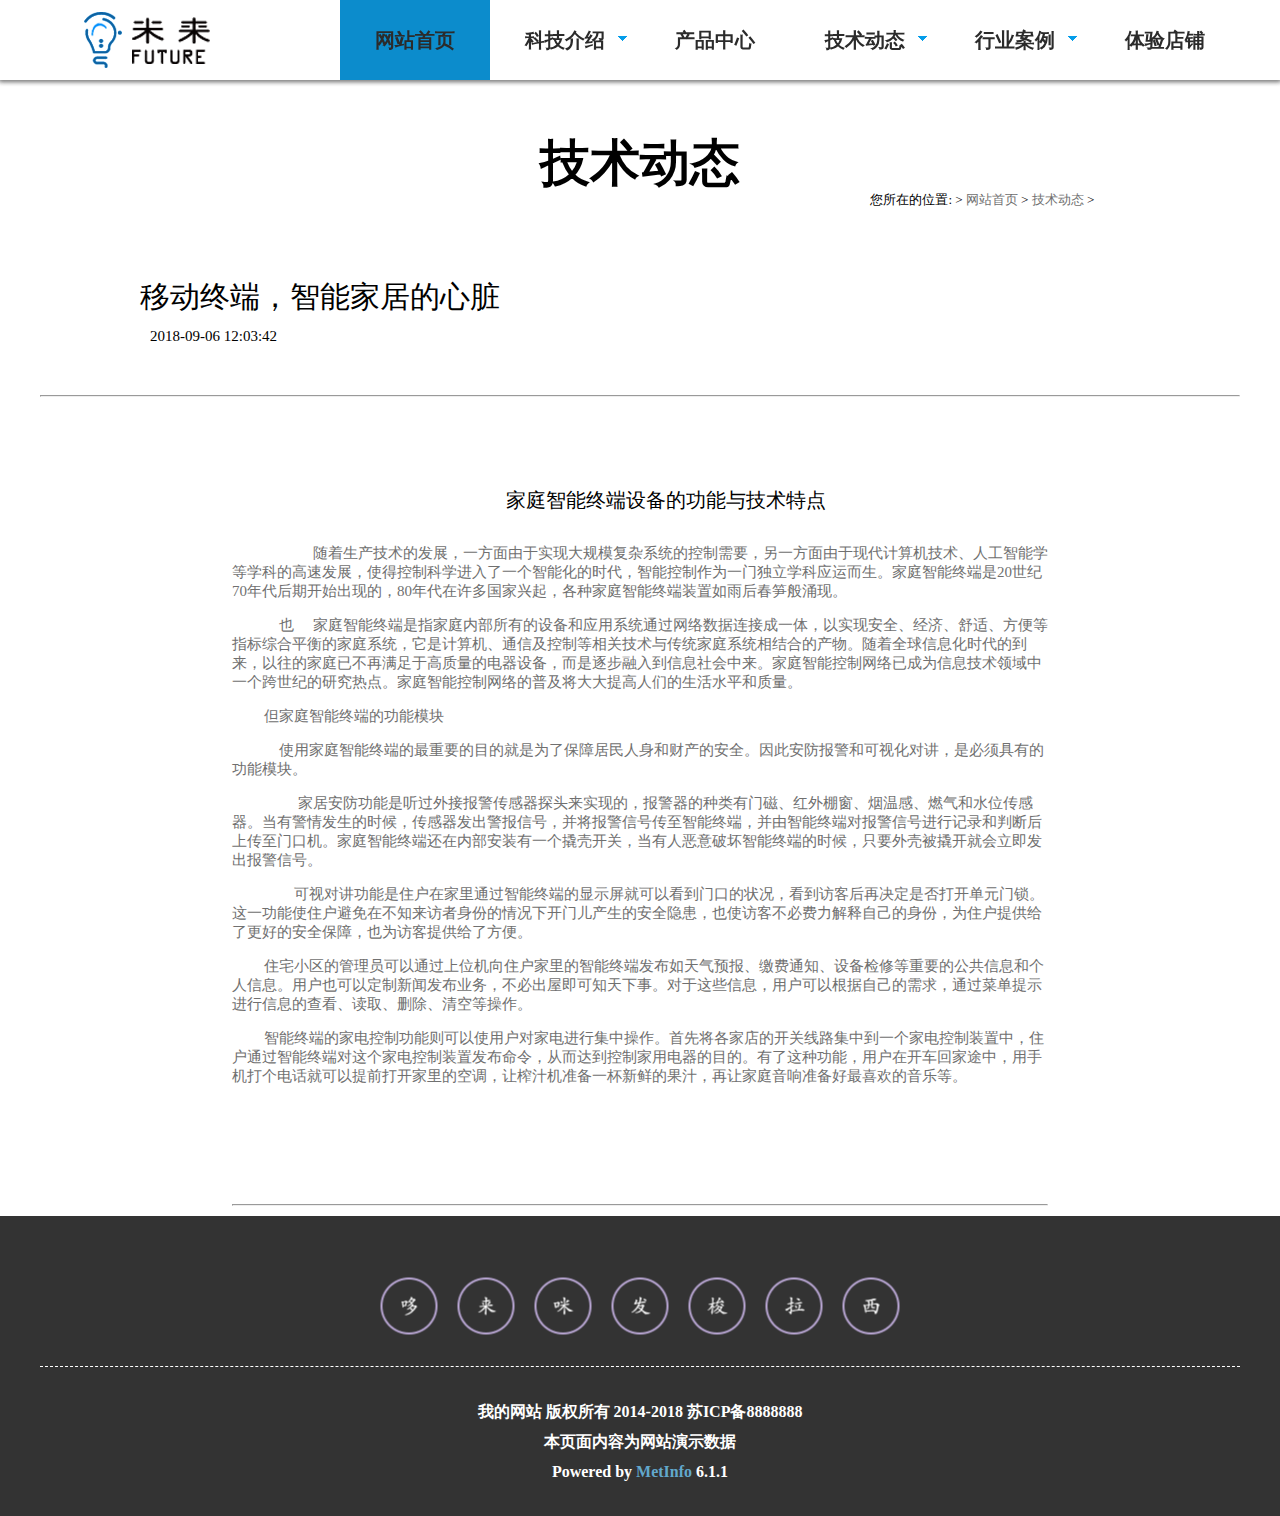
<file: jishuthree.html>
<!DOCTYPE html>
<html>

	<head>
		<meta charset="UTF-8">
		<title></title>
		<link rel="stylesheet" href="css/conmmon.css" />
		<link rel="stylesheet" href="css/jishuone.css" />
		<script src="js/jquery-1.12.4.min.js"></script>
		<script src="js/jishuone.js"></script>
	</head>

	<body>
		<div class="header"></div>
		<div class="main">
			<div class="container">
				<ul>
					<li class="a">技术动态</li>
					<div> 您所在的位置: > <a href="index.html">网站首页</a> > <a href="jishu.html#2">技术动态 </a> ></div>
					<li class="b">移动终端，智能家居的心脏</li>
					<li class="c">2018-09-06 12:03:42</li>

				</ul>
				<hr />
				<ul class="aaa">
					<li class="aaa-a">　家庭智能终端设备的功能与技术特点</li>
					<li>　
　　随着生产技术的发展，一方面由于实现大规模复杂系统的控制需要，另一方面由于现代计算机技术、人工智能学等学科的高速发展，使得控制科学进入了一个智能化的时代，智能控制作为一门独立学科应运而生。家庭智能终端是20世纪70年代后期开始出现的，80年代在许多国家兴起，各种家庭智能终端装置如雨后春笋般涌现。
					</li>
					<li>　也　  家庭智能终端是指家庭内部所有的设备和应用系统通过网络数据连接成一体，以实现安全、经济、舒适、方便等指标综合平衡的家庭系统，它是计算机、通信及控制等相关技术与传统家庭系统相结合的产物。随着全球信息化时代的到来，以往的家庭已不再满足于高质量的电器设备，而是逐步融入到信息社会中来。家庭智能控制网络已成为信息技术领域中一个跨世纪的研究热点。家庭智能控制网络的普及将大大提高人们的生活水平和质量。
					</li>
					<li>但家庭智能终端的功能模块</li>
					<li>　使用家庭智能终端的最重要的目的就是为了保障居民人身和财产的安全。因此安防报警和可视化对讲，是必须具有的功能模块。</li>
					<li>　 　家居安防功能是听过外接报警传感器探头来实现的，报警器的种类有门磁、红外棚窗、烟温感、燃气和水位传感器。当有警情发生的时候，传感器发出警报信号，并将报警信号传至智能终端，并由智能终端对报警信号进行记录和判断后上传至门口机。家庭智能终端还在内部安装有一个撬壳开关，当有人恶意破坏智能终端的时候，只要外壳被撬开就会立即发出报警信号。</li>
					<li>　　可视对讲功能是住户在家里通过智能终端的显示屏就可以看到门口的状况，看到访客后再决定是否打开单元门锁。这一功能使住户避免在不知来访者身份的情况下开门儿产生的安全隐患，也使访客不必费力解释自己的身份，为住户提供给了更好的安全保障，也为访客提供给了方便。
</li>
					<li>住宅小区的管理员可以通过上位机向住户家里的智能终端发布如天气预报、缴费通知、设备检修等重要的公共信息和个人信息。用户也可以定制新闻发布业务，不必出屋即可知天下事。对于这些信息，用户可以根据自己的需求，通过菜单提示进行信息的查看、读取、删除、清空等操作。

					</li>
					<li> 智能终端的家电控制功能则可以使用户对家电进行集中操作。首先将各家店的开关线路集中到一个家电控制装置中，住户通过智能终端对这个家电控制装置发布命令，从而达到控制家用电器的目的。有了这种功能，用户在开车回家途中，用手机打个电话就可以提前打开家里的空调，让榨汁机准备一杯新鲜的果汁，再让家庭音响准备好最喜欢的音乐等。

					</li>
					<li>　　

					</li>
					<li>　

					</li>
					<hr />
				</ul>

			

				</span>
			</div>
		</div>

		<div class="footer"></div>
	</body>

</html>
</file>
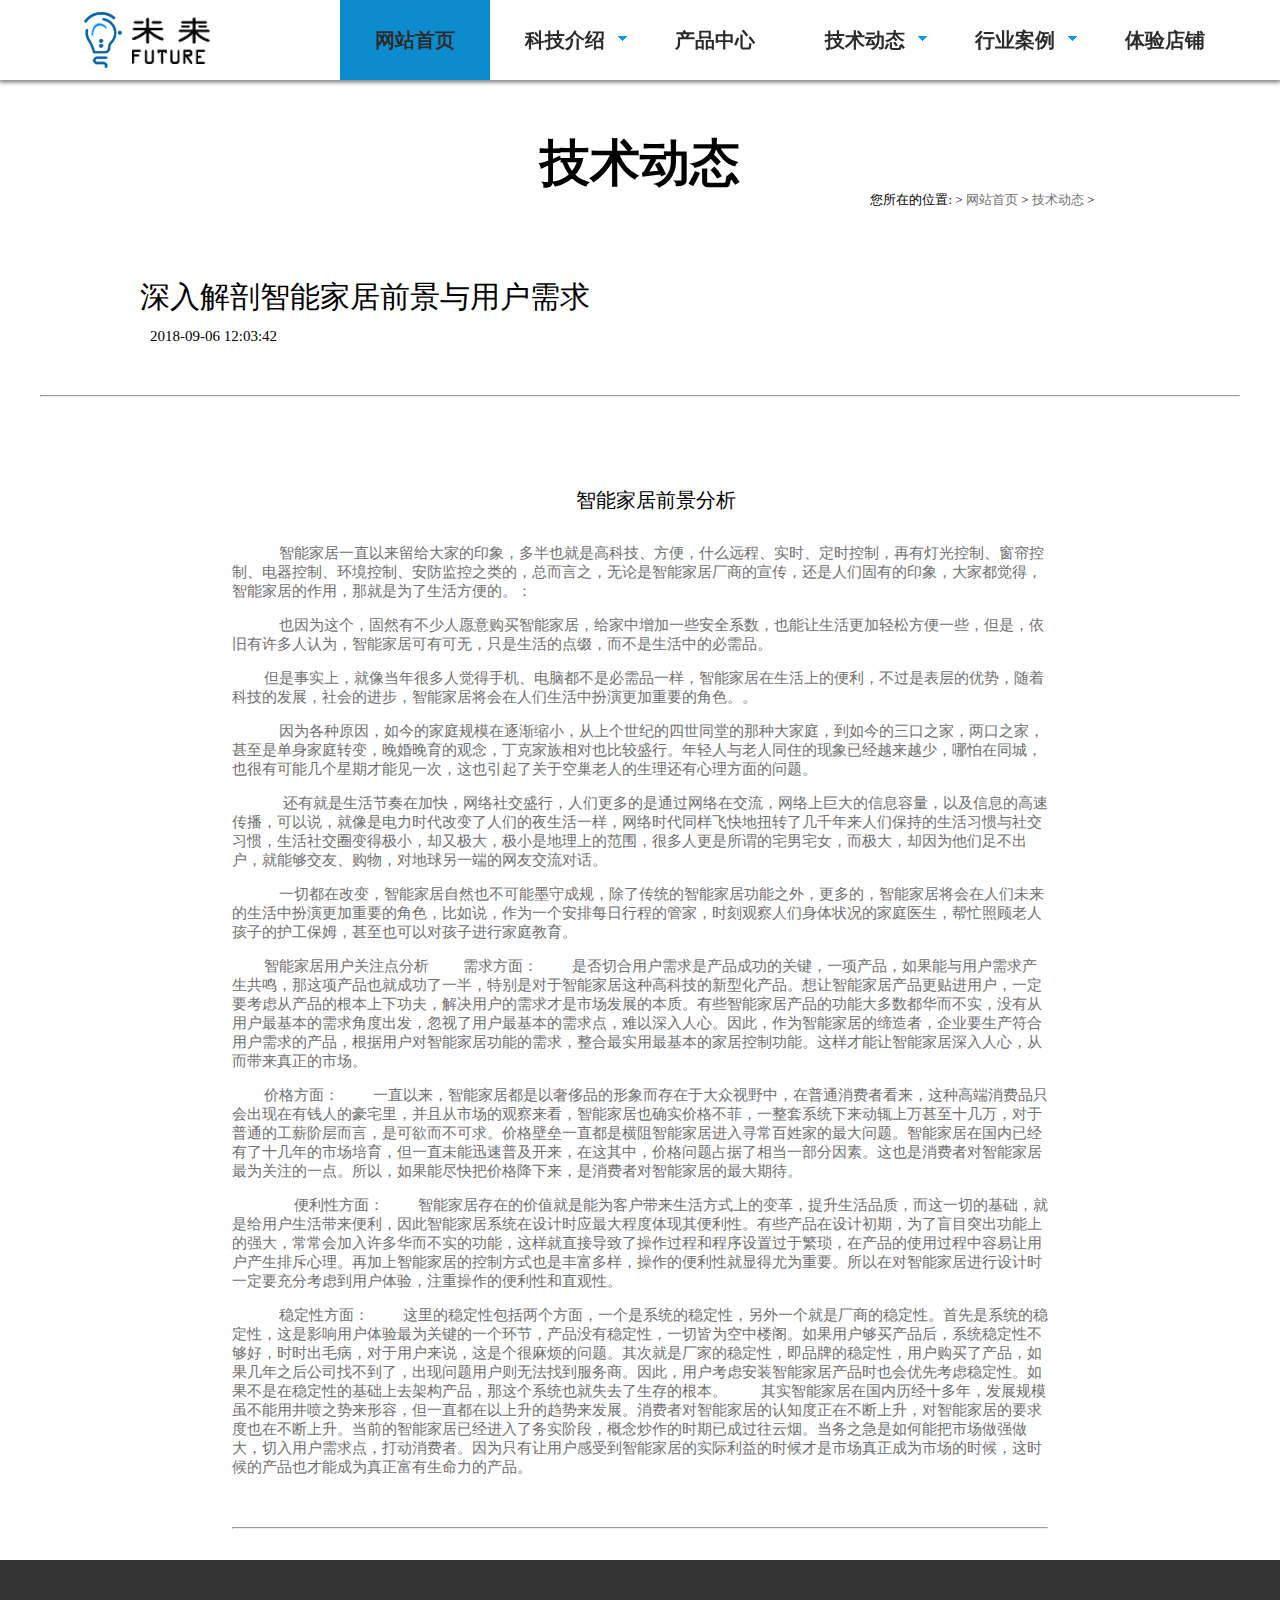
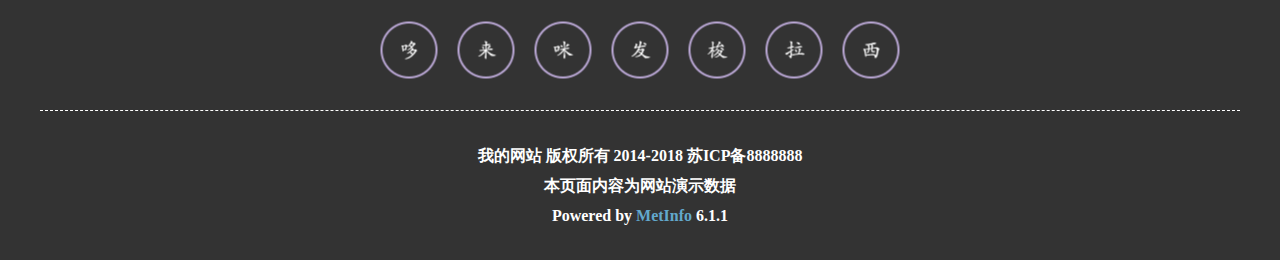
<file: jishutwo.html>
<!DOCTYPE html>
<html>

	<head>
		<meta charset="UTF-8">
		<title></title>
		<link rel="stylesheet" href="css/conmmon.css" />
		<link rel="stylesheet" href="css/jishuone.css" />
		<script src="js/jquery-1.12.4.min.js"></script>
		<script src="js/jishuone.js"></script>
	</head>

	<body>
		<div class="header"></div>
		<div class="main">
			<div class="container">
				<ul>
					<li class="a">技术动态</li>
					<div> 您所在的位置: > <a href="index.html">网站首页</a> > <a href="jishu.html#1">技术动态 </a> ></div>
					<li class="b">深入解剖智能家居前景与用户需求</li>
					<li class="c">2018-09-06 12:03:42</li>
					
				</ul>
		       <hr />
		       <ul class="aaa">
		       	<li class="aaa-a">智能家居前景分析</li>
		       	<li>　智能家居一直以来留给大家的印象，多半也就是高科技、方便，什么远程、实时、定时控制，再有灯光控制、窗帘控制、电器控制、环境控制、安防监控之类的，总而言之，无论是智能家居厂商的宣传，还是人们固有的印象，大家都觉得，智能家居的作用，那就是为了生活方便的。：
</li>
		       	<li>　也因为这个，固然有不少人愿意购买智能家居，给家中增加一些安全系数，也能让生活更加轻松方便一些，但是，依旧有许多人认为，智能家居可有可无，只是生活的点缀，而不是生活中的必需品。
</li>
		       	<li>但是事实上，就像当年很多人觉得手机、电脑都不是必需品一样，智能家居在生活上的便利，不过是表层的优势，随着科技的发展，社会的进步，智能家居将会在人们生活中扮演更加重要的角色。。</li>
		       	<li>　因为各种原因，如今的家庭规模在逐渐缩小，从上个世纪的四世同堂的那种大家庭，到如今的三口之家，两口之家，甚至是单身家庭转变，晚婚晚育的观念，丁克家族相对也比较盛行。年轻人与老人同住的现象已经越来越少，哪怕在同城，也很有可能几个星期才能见一次，这也引起了关于空巢老人的生理还有心理方面的问题。</li>
		       	<li>　   还有就是生活节奏在加快，网络社交盛行，人们更多的是通过网络在交流，网络上巨大的信息容量，以及信息的高速传播，可以说，就像是电力时代改变了人们的夜生活一样，网络时代同样飞快地扭转了几千年来人们保持的生活习惯与社交习惯，生活社交圈变得极小，却又极大，极小是地理上的范围，很多人更是所谓的宅男宅女，而极大，却因为他们足不出户，就能够交友、购物，对地球另一端的网友交流对话。</li>
		       	<li>　一切都在改变，智能家居自然也不可能墨守成规，除了传统的智能家居功能之外，更多的，智能家居将会在人们未来的生活中扮演更加重要的角色，比如说，作为一个安排每日行程的管家，时刻观察人们身体状况的家庭医生，帮忙照顾老人孩子的护工保姆，甚至也可以对孩子进行家庭教育。</li>
		       	<li>智能家居用户关注点分析

　　需求方面：

　　是否切合用户需求是产品成功的关键，一项产品，如果能与用户需求产生共鸣，那这项产品也就成功了一半，特别是对于智能家居这种高科技的新型化产品。想让智能家居产品更贴进用户，一定要考虑从产品的根本上下功夫，解决用户的需求才是市场发展的本质。有些智能家居产品的功能大多数都华而不实，没有从用户最基本的需求角度出发，忽视了用户最基本的需求点，难以深入人心。因此，作为智能家居的缔造者，企业要生产符合用户需求的产品，根据用户对智能家居功能的需求，整合最实用最基本的家居控制功能。这样才能让智能家居深入人心，从而带来真正的市场。</li>
		       	<li>价格方面：

　　一直以来，智能家居都是以奢侈品的形象而存在于大众视野中，在普通消费者看来，这种高端消费品只会出现在有钱人的豪宅里，并且从市场的观察来看，智能家居也确实价格不菲，一整套系统下来动辄上万甚至十几万，对于普通的工薪阶层而言，是可欲而不可求。价格壁垒一直都是横阻智能家居进入寻常百姓家的最大问题。智能家居在国内已经有了十几年的市场培育，但一直未能迅速普及开来，在这其中，价格问题占据了相当一部分因素。这也是消费者对智能家居最为关注的一点。所以，如果能尽快把价格降下来，是消费者对智能家居的最大期待。</li>
		       	<li>　　便利性方面：

　　智能家居存在的价值就是能为客户带来生活方式上的变革，提升生活品质，而这一切的基础，就是给用户生活带来便利，因此智能家居系统在设计时应最大程度体现其便利性。有些产品在设计初期，为了盲目突出功能上的强大，常常会加入许多华而不实的功能，这样就直接导致了操作过程和程序设置过于繁琐，在产品的使用过程中容易让用户产生排斥心理。再加上智能家居的控制方式也是丰富多样，操作的便利性就显得尤为重要。所以在对智能家居进行设计时一定要充分考虑到用户体验，注重操作的便利性和直观性。</li>
		       	<li>　稳定性方面：

　　这里的稳定性包括两个方面，一个是系统的稳定性，另外一个就是厂商的稳定性。首先是系统的稳定性，这是影响用户体验最为关键的一个环节，产品没有稳定性，一切皆为空中楼阁。如果用户够买产品后，系统稳定性不够好，时时出毛病，对于用户来说，这是个很麻烦的问题。其次就是厂家的稳定性，即品牌的稳定性，用户购买了产品，如果几年之后公司找不到了，出现问题用户则无法找到服务商。因此，用户考虑安装智能家居产品时也会优先考虑稳定性。如果不是在稳定性的基础上去架构产品，那这个系统也就失去了生存的根本。

　　其实智能家居在国内历经十多年，发展规模虽不能用井喷之势来形容，但一直都在以上升的趋势来发展。消费者对智能家居的认知度正在不断上升，对智能家居的要求度也在不断上升。当前的智能家居已经进入了务实阶段，概念炒作的时期已成过往云烟。当务之急是如何能把市场做强做大，切入用户需求点，打动消费者。因为只有让用户感受到智能家居的实际利益的时候才是市场真正成为市场的时候，这时候的产品也才能成为真正富有生命力的产品。</li>
		       <hr />
		       </ul>
		   



　　

　　

　　

</span>
			</div>
		</div>

		<div class="footer"></div>
	</body>

</html>
</file>
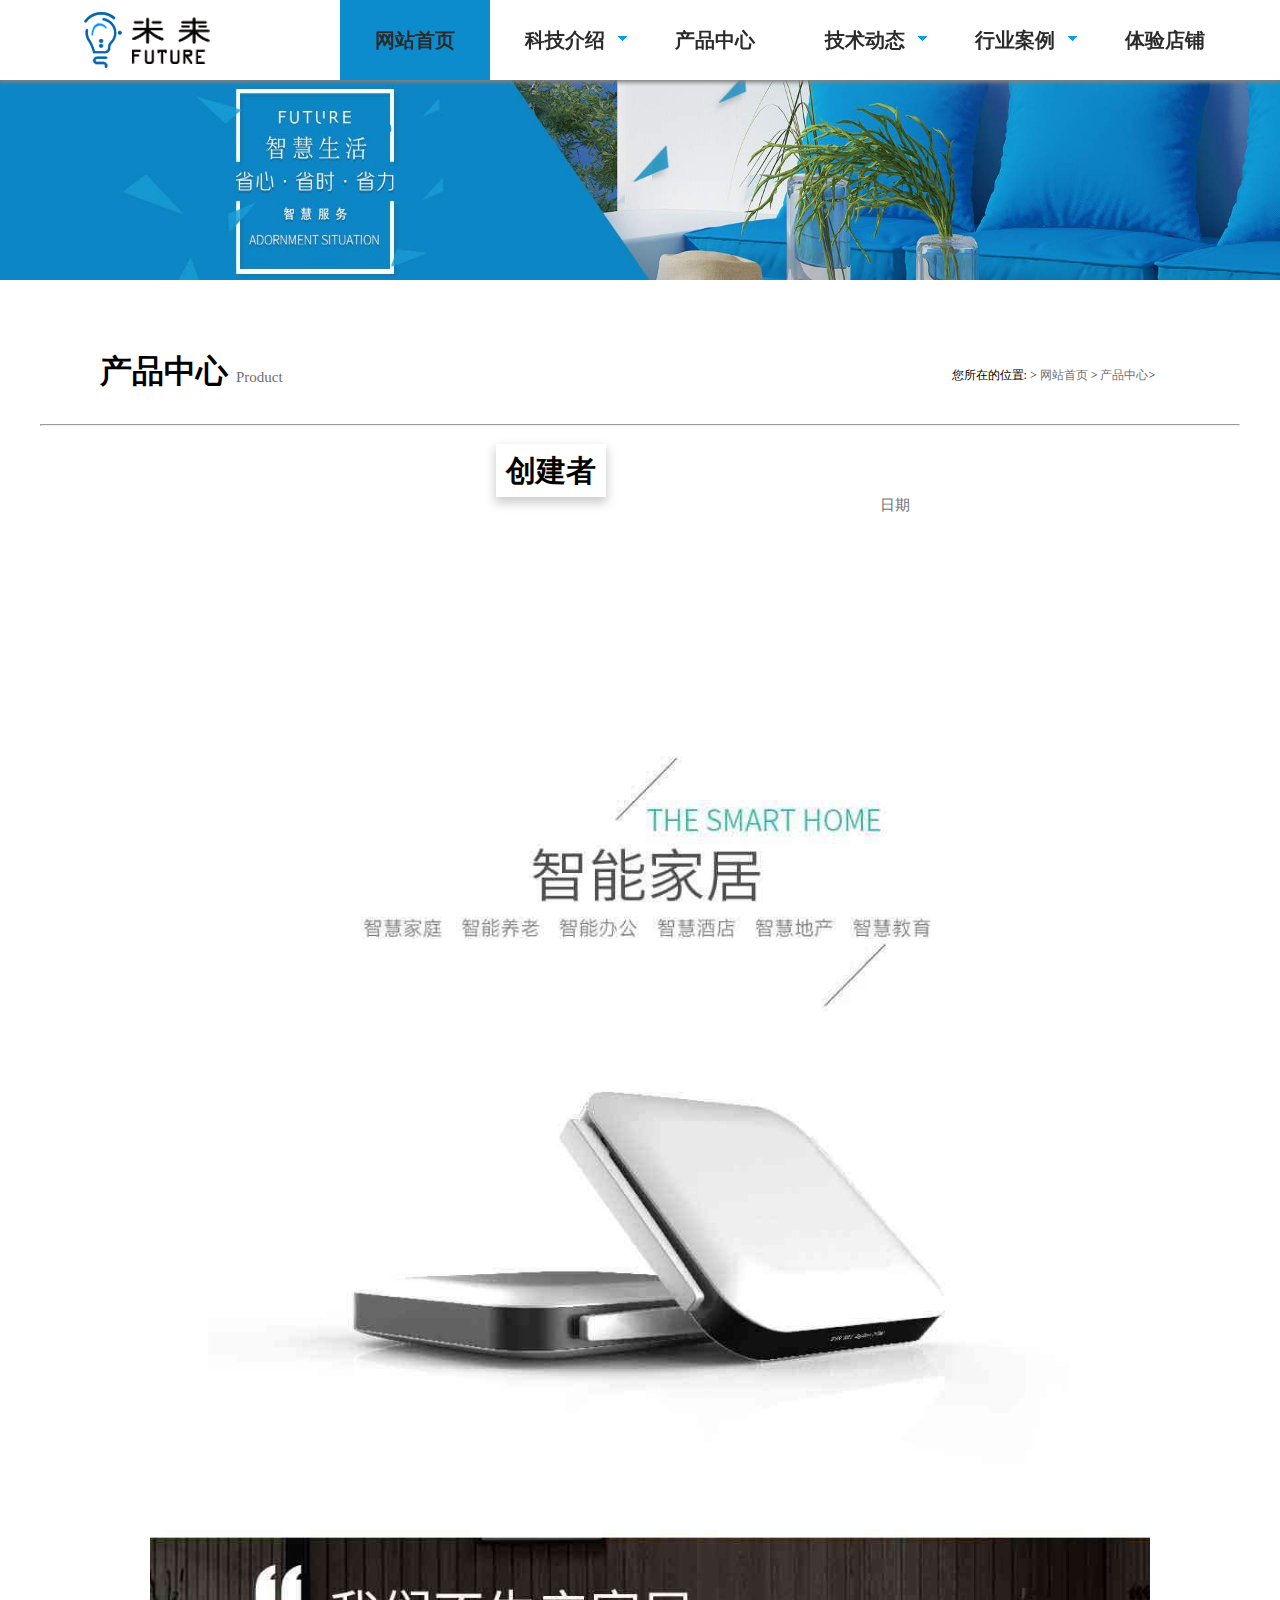
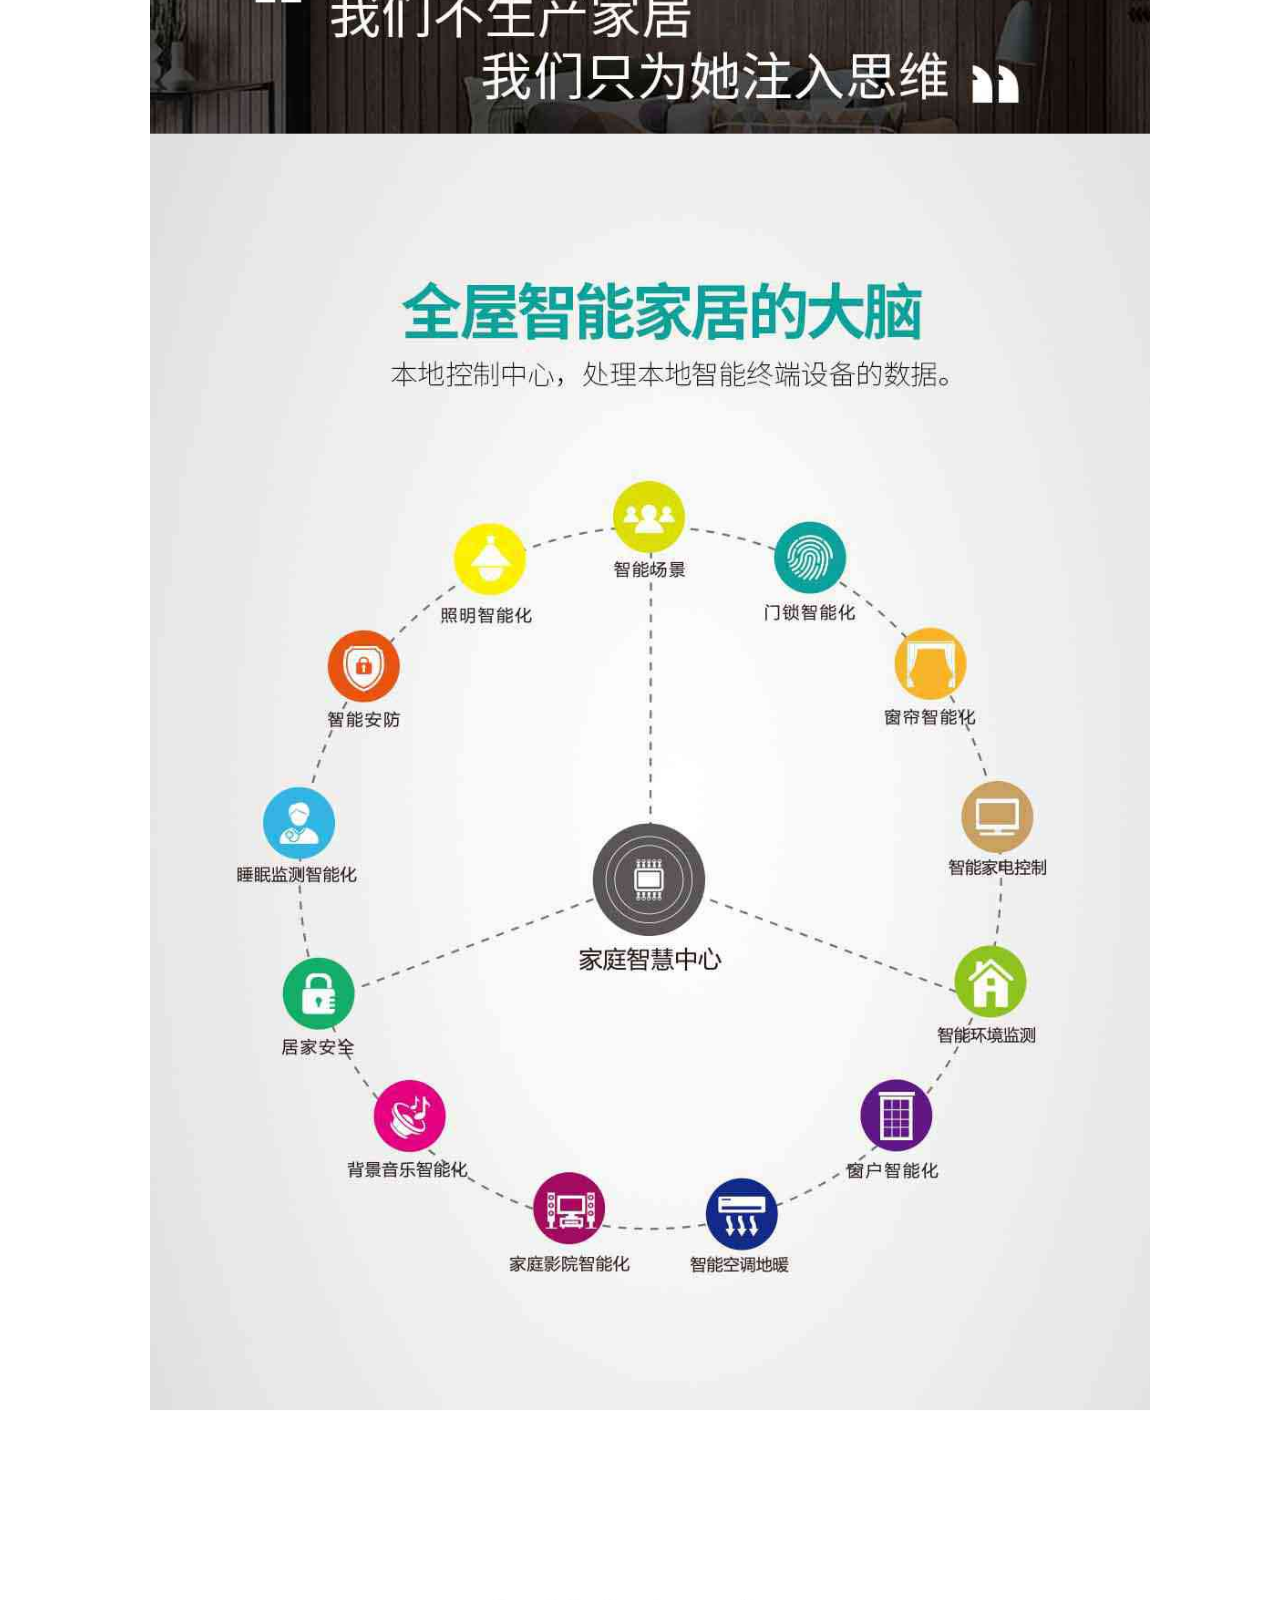
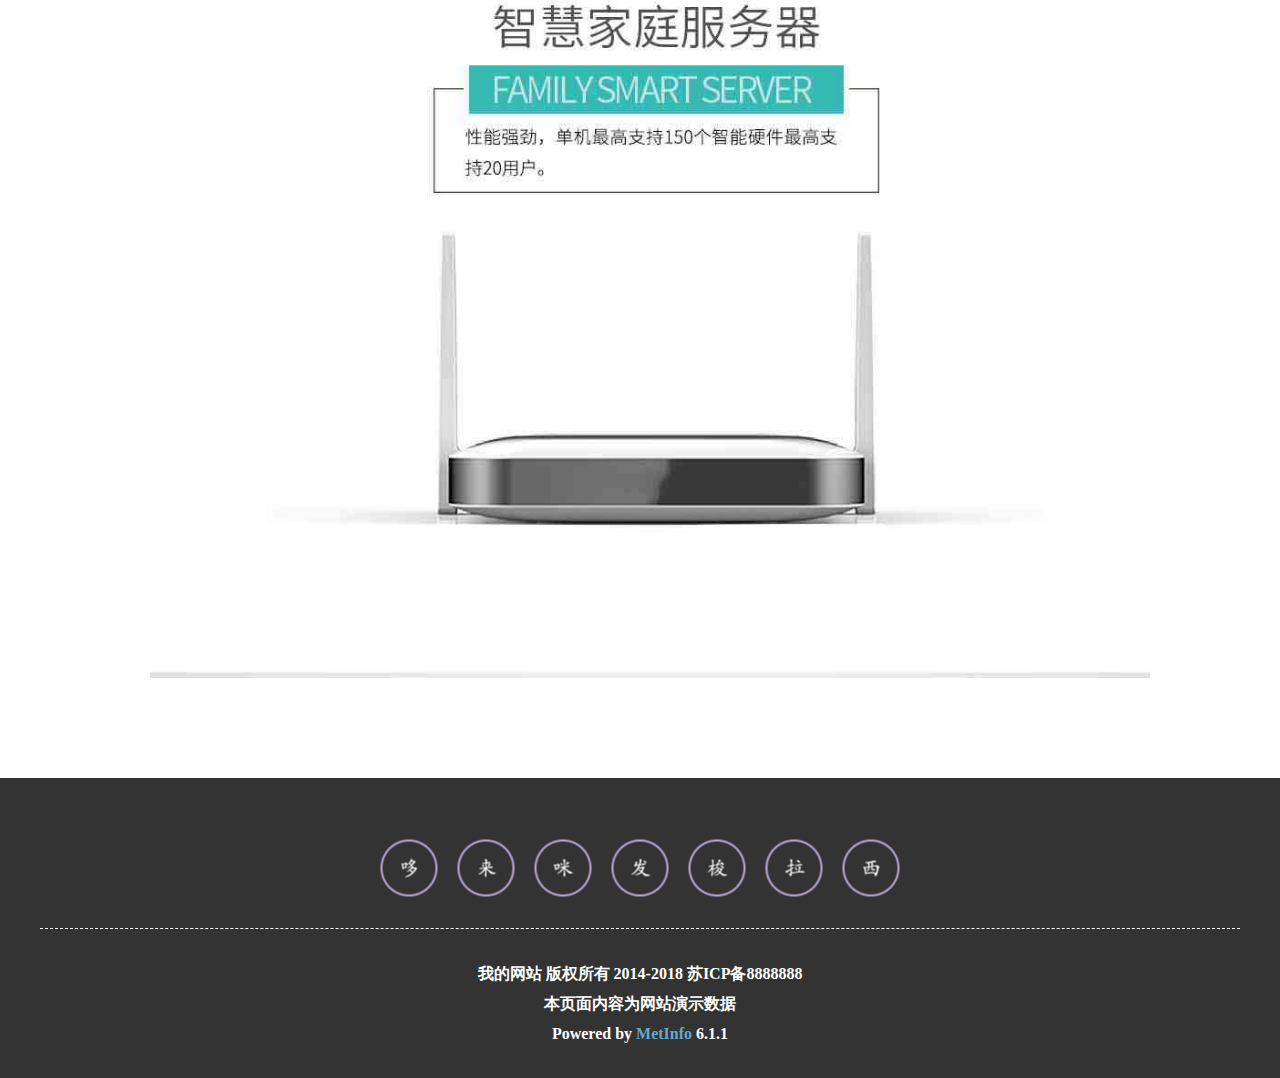
<file: listone.html>
<!DOCTYPE html>
<html>

	<head>
		<meta charset="UTF-8">
		<title></title>
		<link rel="stylesheet" href="css/conmmon.css" />
		<link rel="stylesheet" href="css/listone.css" />
		<script src="js/jquery-1.12.4.min.js"></script>
		<script src="js/listone.js"></script>
	</head>

	<body>
		<div class="header"></div>
		<div class="main">
			<img src="img/chanping/1532313745.jpg" />
			<div class="mcs"> 您所在的位置: > <a href="index.html">网站首页</a> > <a href="list.html">产品中心</a>></div>
			<div class="content" id="muban">
				<div class="container">
				<h1>产品中心  <i>Product</i></h1>
				
				<hr/>
				
				<p class="pp">
				<span class="create-user">创建者</span>
				<br />
				<span class="create-date">日期</span>
				</p>
				<p class="text"></p>
				<div class="box">
		<img src="img/chanping/1532498571455362.jpg"  />
				</div>
					
					
				
			</div>
		</div>
		<div class="footer">
		
		</div>
	</body>
</html>
</file>
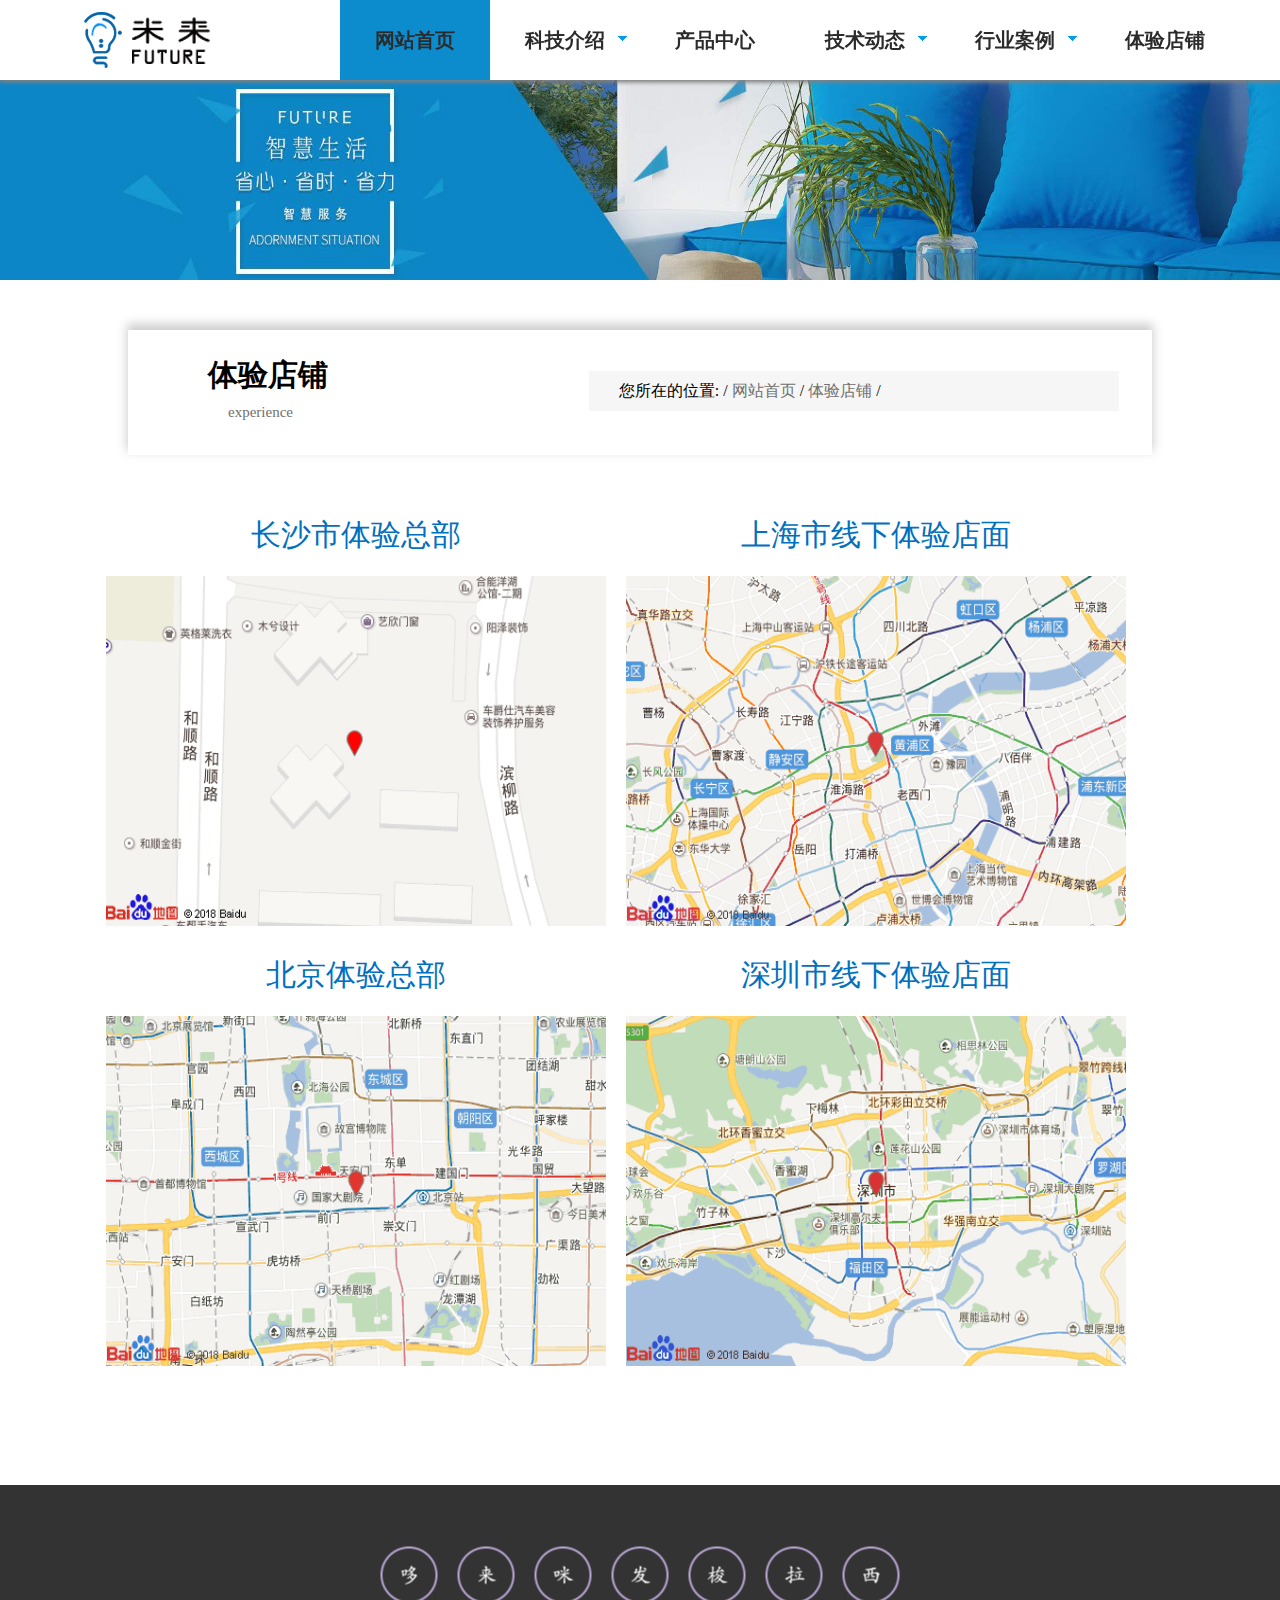
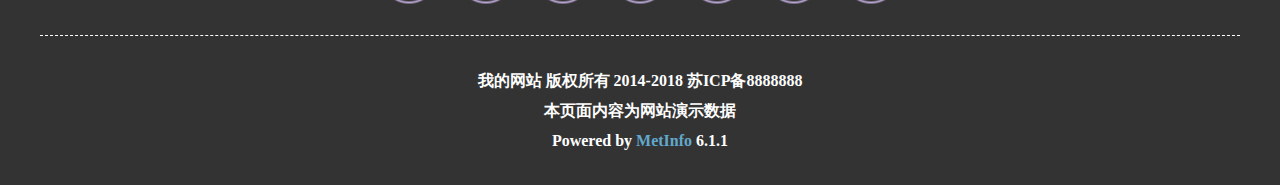
<file: tiyan.html>
<!DOCTYPE html>
<html>
	<head>
		<meta charset="UTF-8">
		<title></title>
		<link rel="stylesheet" href="css/conmmon.css" />
		<link rel="stylesheet" href="css/tiyan.css" />
		<script src="js/jquery-1.12.4.min.js"></script>
		<script src="js/tiyan.js"></script>
	</head>
	<body>
		<div class="header"></div>
		<div class="main">
			<img src="img/chanping/1532313745.jpg"/>
			<div class="ti">
				<ul>
					<li class="a">体验店铺</li>
				    <li class="b">experience</li>
				</ul>
				<div> 您所在的位置: / <a href="index.html">网站首页</a> / <a href="tiyan.html">体验店铺 </a>/</div>
			</div>
			<div class="tu">
				<ul>
					<li><span>长沙市体验总部</span>
						<img src="img/tiyan/staticimage.png"/>
					</li>
					<li><span>上海市线下体验店面</span>
						<img src="img/tiyan/staticimage (1).png"/></li>
					<li><span>北京体验总部</span>
						<img src="img/tiyan/staticimage (2).png" />
					</li>
					<li><span>深圳市线下体验店面</span>
						<img src="img/tiyan/staticimage (3).png"/>
					</li>
				</ul>
			</div>
		</div>
		<div class="footer"></div>
	</body>
</html>
</file>
<file: css/conmmon.css>
/*公告样式*/
*{
	padding: 0;
	margin: 0;
}

ul,ol,li{
	list-style: none;
}
a{
	text-decoration: none;
}
img{
	border: 0 none;
	vertical-align: top;
}
i{
	font-style: normal;
}
input{
	outline: o none;
}
html,body{
	font: 16px "楷体";
	font-weight: 600;
}
.container{
	width: 1200px;
	margin: 0 auto ;
}
.fl{
	float: left;
}
.fr{
	float: right;
}
.clearfix::before , .clearfix::after{
	content: " ";
	display: table;
	
}
.clearfix::after{
	clear: both;
}
.clearfix{
	zoom: 1;
}
@keyframes su-pudding {
0% {
    transform: scale(1.2, 0.8);
}
1% {
    transform: scale(1.18, 0.82);
}
2% {
    transform: scale(1.16, 0.84);
}
3% {
    transform: scale(1.13, 0.87);
}
4% {
    transform: scale(1.1, 0.9);
}
5% {
    transform: scale(1.07, 0.93);
}
6% {
    transform: scale(1.04, 0.96);
}
7% {
    transform: scale(1.01, 0.99);
}
8% {
    transform: scale(0.99, 1.01);
}
9% {
    transform: scale(0.97, 1.03);
}
10% {
    transform: scale(0.95, 1.05);
}
11% {
    transform: scale(0.94, 1.06);
}
12% {
    transform: scale(0.93, 1.07);
}
13% {
    transform: scale(0.93, 1.07);
}
14% {
    transform: scale(0.93, 1.07);
}
15% {
    transform: scale(0.93, 1.07);
}
16% {
    transform: scale(0.94, 1.06);
}
17% {
    transform: scale(0.94, 1.06);
}
18% {
    transform: scale(0.95, 1.05);
}
19% {
    transform: scale(0.96, 1.04);
}
20% {
    transform: scale(0.98, 1.02);
}
21% {
    transform: scale(0.99, 1.01);
}
22% {
    transform: scale(1, 1);
}
23% {
    transform: scale(1, 1);
}
24% {
    transform: scale(1.01, 0.99);
}
25% {
    transform: scale(1.02, 0.98);
}
26% {
    transform: scale(1.02, 0.98);
}
27% {
    transform: scale(1.02, 0.98);
}
28% {
    transform: scale(1.03, 0.97);
}
29% {
    transform: scale(1.03, 0.97);
}
30% {
    transform: scale(1.02, 0.98);
}
31% {
    transform: scale(1.02, 0.98);
}
32% {
    transform: scale(1.02, 0.98);
}
33% {
    transform: scale(1.02, 0.98);
}
34% {
    transform: scale(1.01, 0.99);
}
35% {
    transform: scale(1.01, 0.99);
}
36% {
    transform: scale(1.01, 0.99);
}
37% {
    transform: scale(1, 1);
}
38% {
    transform: scale(1, 1);
}
39% {
    transform: scale(1, 1);
}
40% {
    transform: scale(0.99, 1.01);
}
41% {
    transform: scale(0.99, 1.01);
}
42% {
    transform: scale(0.99, 1.01);
}
43% {
    transform: scale(0.99, 1.01);
}
44% {
    transform: scale(0.99, 1.01);
}
45% {
    transform: scale(0.99, 1.01);
}
46% {
    transform: scale(0.99, 1.01);
}
47% {
    transform: scale(0.99, 1.01);
}
48% {
    transform: scale(0.99, 1.01);
}
49% {
    transform: scale(1, 1);
}
}
</file>
<file: css/index.css>
.fixed{
	width:50px;
	height: 50px;
	font-size: 15px;
	text-align: center;
	line-height: 50px;
	border-radius: 50%;
	background: #0C8CCC;
	position: fixed;
	bottom: 50px;
	right: 5px;
	z-index: 10;
	color: white;
	cursor: pointer;
	display: none;
}

.fixed>.fixed-one{
	width:150px;
	height: 30px;
	font-size: 12px;
	text-align: center;
	line-height: 30px;
	border-radius: 30px;
	background: #0C8CCC;
	position: fixed;
	bottom: 60px;
	right: -150px;
	z-index: 9;
	color: white;
	transition: all 1s ease;

}
.fixed:hover .fixed-one{
	transform: translateX(-200px);
}
.main{
	width: 100%;
}
.banner{
	width: 100%;
	height: 500px;
	position: relative;
	margin-top: 80px;
}
/*.banner>ul{
	
}*/
.banner>ul>li{
	width: 100%;
	height: 100%;
	background: url(../img/shouye/01.big.jpg) no-repeat 0 0;
	background-size: 100% 100%;
	position: absolute;
	top: 0;
	left: 0;
	display: none;
}
.banner .banner-two{
	background-image: url(../img/shouye/02.big.jpg);
}
.banner .banner-three{
	background-image: url(../img/shouye/4bb76e240b12ddd9.jpg);
}
.banner-one .img1,.banner-one .img2,.banner-one .img3,
.banner-two .img1,.banner-two .img2,.banner-two .img3,
.banner-three .img1,.banner-three .img2,.banner-three .img3{
	position: absolute;
	left: 543px;
	top: 200px;
}

.banner-one .img2{
	left: 30%;
	top:3%;
}
.banner-one .img3{
	left: 35%;
	top:60%;
}

.banner-two .img2{
	left:10%;
	top: 80%;
}

.banner-three .img2{
	left: 2%;
	top: 15%;
}


.banner-change{
	position: absolute;
	width: 200px;
	height: 29px;
	bottom: 5%;
	left: 50%;
	transform: translate(-50%);
	background: url(../images/next&prev_line.png) no-repeat center;
}
.banner-change .prev , .banner-change .next{
	width: 29px;
	height: 29px;
	background: url(../images/prev_jiantou.png) no-repeat 0 0;
	cursor: pointer;
}
.banner-change .next{
	background-image: url(../images/next_jiantou.png);
}
.banner-change .prev:hover{
	animation: su-pudding 1s linear;
	background-image: url(../images/prev_jiantou_hover.png);
}
.banner-change .next:hover{
	animation: su-pudding 1s linear;
	background-image: url(../images/next_jiantou_hover.png);
}

.banner-change .points{
	position: absolute;
	left: 50%;
	transform: translate(-50%);
	top: 8px;
}
.banner-change .points span{
	width: 6px;
	height: 14px;
	background: url(../images/next&prev_mbg01.png) no-repeat 0 0;
}
.banner-change .middle{
	height: 20px;
	background: url(../images/next&prev_mbg02.png) repeat-x;
}
.banner-change .middle>li{
	float: left;
	width: 5.5px;
	height: 5.5px;
	background: url(../images/next&prev_others.png);
	margin-top: 4px;
	cursor: pointer;
}
.banner-change .middle>li:nth-child(2){
	margin: 4px 4px;
}
.banner-change .middle>.now{
	background-image: url(../images/next&prev_now.png);
}
.banner-change .points .right{
	background: url(../images/next&prev_mbg03.png) no-repeat 0 0;
}

/*了解未来*/
.main-one{
	width: 100%;
	height: 1000px;
	background: url(../img/beijing/1532332523.jpg) no-repeat;
	background-size: 100% 100%;
	position: relative;
}
.main-one>.container>.aaa{
	width: 75%;
	height: 800px;
	border: 10px solid deepskyblue;
	position: absolute;
	top: 100px;
	margin-left: 50px;
}
.main-one>.container>.aaa>img{
	position: absolute;
	top: 200px;
	right: -200px;
	transition: all 1s ease;
}
.main-one>.container>.aaa>img:hover{
	box-shadow: 0px 0px 10px 2px #C8EBFA;
	transform: translate(-5px,-10px);
}
.main-one>.container>.aaa>.aaa-one{
	width: 520px;
	height: 350px;
	margin: 50px 0  0 50px;
}
.main-one>.container>.aaa li{
	font: 20px "楷体";
	margin-bottom: 30px;
	color: #717171;
}
.main-one>.container>.aaa-aa{
	width: 40px;
	height: 100px;
	font:40px "黑体";
	color:deepskyblue;
	position: absolute;
	top: 35%;
	left: 10px;
	z-index: 5;
}
.main-one>.container>.aaa-aa>i{
	color:black;
}
.main-one>.container>.aaa li>a{
	font: 30px "黑体";
	color: #1690CD;
}
.main-one>.container>.aaa>.aaa-one:hover .aaa-one-a{
	width: 200px;
}

.main-one>.container>.aaa .aaa-one-a{
	width: 30px;
	border: 1px solid deepskyblue;
	transition: all 1s ease;

}
.main-one>.container>.aaa>.aaa-two:hover .aaa-one-a{
	width: 200px;
}

.main-one>.container>.aaa .aaa-one-b{
	cursor: pointer;
	float: right;
	text-align: center;
	line-height: 30px;
	color: black;
	width: 80px;
	height: 30px;
	box-shadow: 0px 0px 5px 1px #ccc;
	position: relative;
	left: -50px;
 overflow: hidden;
}
.main-one>.container>.aaa .aaa-one-bbb{
	cursor: pointer;
	float: right;
	text-align: center;
	line-height: 30px;
	color: black;
	width: 80px;
	height: 30px;
	position: absolute;
	top: 0;
	left: -80px;
	background: #0C8CCC;
	transition: all 1s ease;
}
.main-one>.container>.aaa .close{
	width: 30px;
	height: 30px;
	position: relative;
	top: 0px;
	left: 472px;
	transition: all 1s ease;
	box-shadow: 0px 0px 5px 1px #ccc;
	overflow: hidden;
}
.main-one>.container>.aaa .close>.close-one{
	width: 30px;
	height: 30px;
	position: relative;
	top: -29px;
	left: -32px;
	background: #0C8CCC;
	transition: all 1s ease;	
	
}
.main-one>.container>.aaa .aaa-one-b:hover .aaa-one-bbb{
	transform: tran
	slateX(80px);
}
.main-one>.container>.aaa .close:hover .close-one{
    transform: translateX(62px);
}
.main-one>.container>.aaa>.aaa-two{
	width: 520px;
	height: 350px;
	margin: 30px 0  0 50px;
}
/*接触未来*/
.main>.main-two{
	width: 100%;
	height: 1000px;
	background: url(../img/beijing/1531982507.jpg) no-repeat;
	background-size: 100% 100%;
	overflow: hidden;
}
.main-two>.container>.section {
	margin-top: 50px;
	width: 100%;
	height: 1000px;
}
.main-two>.aaa-aa{
	width: 200px;
	height: 40px;
	font:40px "黑体";
	color:darkblue;
	position: relative;
	top: 0;
	left: 40%;
}
.main-two>.aaa-aa>i{
	color: black;
}
.main-two>.container>.section>li:hover{
	background: white;
	box-shadow: 0px 0px 5px 1px skyblue;
}
.main-two>.container>.section>li {
   overflow: hidden;
	width: 100%;
	height: 200px;
	transition: all 1s ease; 
}

.main-two>.container>.section>li>div{
	height: 500px;
	width: 100%;
}
.main-two>.container>.section .sec-one>ol{
	float: left;
	margin-right:20px;
}
.main-two>.container>.section .sec-one>ol>img{
	width: 450px;
	transition: all 1s ease; 
}
.main-two>.container>.section>li:hover  .sec-one>ol>img{
	box-shadow: 0px 0px 5px 2px #ccc;
	transform: translate(10px,50px) scale(1.2);
}
.main-two>.container>.section .sec-one>ol>div{
	width: 100px;
	border-bottom: 4px solid deepskyblue;
	margin-top: 50px;
}
.main-two>.container>.section .sec-one>.aaa{
	font-size: 80px;
	color: #ccc;
    margin:0 100px 0 20px;
}
.main-two>.container>.section>li:hover  .sec-one>.aaa{
	text-shadow: 0px 0px 10px 10px #BFBFBF;
}
.main-two>.container>.section>li:hover  .sec-one>.bbb{
	text-shadow: 0px 0px 10px 10px skyblue;
}
/*.main-two>.container>.section>li:hover  .sec-one>.ccc{
	color: skyblue;
}*/
.main-two>.container>.section .sec-one>.bbb{
    font: 40px "楷体";
	margin:30px  100px 0 0;
	color: deepskyblue;
}
.main-two>.container>.section .sec-one>.ccc{
	margin-left: 30px;
	width: 35%;
	text-indent: 2em;
	color: #707070;
    font: 25px "楷体";
	position: relative;
	top: -150px;
}

/*了解未来*/
.main-three{
	width: 100%;
	height: 575px;
	background: url(../img/beijing/1531983123.jpg) no-repeat;
	background-size: 100% 100%; 
}
.main-three>.container>li{
	width: 238px;
	height: 575px;
	float: left;
	background: white;
	transition:  all 2s ease;
	overflow: hidden;
	position: relative;
	top: -200px;
	transition: all 2s ease;
}
.main-three>.container>li>.abc{
	width:238px;
	height: 100px;
	background: white;
}
.main-three>.container>li>.abc>img{
	width:150px;
	height: 80px;
	margin: 10px 44px 0 44px;
}
.main-three>.container>li>#abc>img{
	margin: 0px 44px 0 44px;
}
.main-three>.container>li>.aaa{
	text-align: center;
	margin: 30px 0;
	color: #4A4A4B;
	font-size: 28px;
	text-shadow: 0px 0px 10px 5px black;
	transition: all 1s ease; 
}
.main-three>.container>li>.bbb{
	margin: 0 20px;
	color: #707070;
	font: 20px "楷体";
	margin-top: 20px;
	text-indent: 1em;
	transition: all 1s ease; 
}
.main-three>.container>li>.open{
	width: 235px;
	height: 575px;
	transition:  all 1s ease;
	/*overflow: hidden;*/
	position: absolute;	
	top: 0px;
	opacity: 0.4;
	background: #D3D4D8;
}
.main-three>.container>li>.ddd>img{
	width: 219px;
	margin: 0 8px;
	height: 150px;
	position: absolute;
	left: -235px;
	top: 100px	;
	transition: all 2s ease; 
}
.main-three>.container>li:hover {
	box-shadow: 0px 0px 10px 5px #ccc;
}
.main-three>.container>li:hover .open{
	transform: translateY(575px);
    opacity: 0.1;
}
.main-three>.container>li:hover .ddd>img{
	transform: translateX(236px);
}

.main-three>.container>li:hover .aaa{
	transform: translateY(140px );
	color: black;
}
.main-three>.container>li:hover .bbb{
	transform: translateY(120px );
	color: deepskyblue;
}
.main-three>.container>li:hover ol>div{
	display: none;
}
.main-three>.container>li>ol>div{
	width: 40px;
	border-bottom: 1px solid;
	margin: 0 auto;
}
.main-three>.container>li>ol>img{
	width: 240px;
	height: 120px;
	vertical-align: center;
}
.main-three>.aaa-aa{
	width: 40px;
	height: 200px;
	font:40px "黑体";
	color:deepskyblue;
	position: relative;
	top: 150px;
	left: 10px;
	z-index: 5;
}
.main-three>.aaa-aa>i{
	color: black;
}

/*熟悉未来*/
.main-four{
    width: 100%;
	height: 900px;
	position: relative;
	top: 0;
}
.main-four>.aaa-aa{
	width: 200px;
	height: 40px;
	font:40px "黑体";
	color:deepskyblue;
	position: relative;
	top: -180px;
	left: 40%;
}
.main-four>.aaa-aa>i{
	color: black;
}
.main-four>.container>.monday{
	width: 100%;
	height: 500px;
}
.main-four>.container>.monday>img{
	position: absolute;
	top: 80px;
	left:100px;
	transition: all 1s ease;
}
.main-four>.container>.monday>img:hover{
	box-shadow: 0px 0px 10px 2px #C8EBFA;
	transform: translate(4px,10px);
}
.main-four>.container>.monday>.monday-one{
	width: 47%;
	height: 420px;
	position: absolute;
	top: 80px;
	right:60px;
}
.main-four>.container>.monday>.monday-one>.aaa{
	font-size: 12px;
	color: #919191;
	margin: 22px 0;
}
.main-four>.container>.monday>.monday-one>li>div{
	width: 20px;
	border: 1px solid skyblue;
	margin-bottom: 33px;
	transition: all 1s ease;
}
.main-four>.container>.monday>.monday-one:hover div{
	width: 550px;
	
}
.main-four>.container>.monday>.monday-one>.bbb{
	font-size: 25px;
	color: #2C2C2C;
	margin-bottom: 60px;
}
.main-four>.container>.monday>.monday-one>.ccc{
	font: 15px "楷体";
	color: #919191;
	margin-bottom: 25px;
}
.main-four>.container>.monday>.monday-one .ddd{
	width: 80px;
	height: 30px;
	line-height: 30px;
	text-align: center;
	font: 22px "楷体";
	color: black;
	box-shadow: 0px 0px 5px 1px #ccc;
	transition: all 1s ease;
	position: relative;
	overflow: hidden;
}
.main-four>.container>.monday>.monday-one .ddd>.dddd{
	width: 80px;
	height: 30px;
	position: absolute;
	top: 0px;
	left: -82px;
	background: #0C8CCC;
	transition: all 1s ease;
}
.main-four>.container>.monday>.monday-one .ddd:hover .dddd{
	transform: translateX(82px);
}
.main-four>.container>.monday>.monday-one>.close{
	width: 30px;
	height: 30px;
	position: relative;
	top: -30px;
	left: 81px;
	transition: all 1s ease;
	box-shadow: 0px 0px 5px 1px #ccc;
	overflow: hidden;
}
.main-four>.container>.monday>.monday-one>.close>.close-one{
	width: 30px;
	height: 30px;
	position: relative;
	top: -29px;
	left: -32px;
	background:#0C8CCC;
	transition: all 1s ease;	
}
.main-four>.container>.monday>.monday-one>.close:hover .close-one{
    transform: translateX(62px);
}
.main-four>.container>.therday{
	width: 100%;
	height: 400px;
}
.main-four>.container>.therday>li>img{
	width: 350px;
	height: 300px;
}
.main-four>.container>.therday>li{
	width: 350px;
	height: 300px;
	float: left;
	margin: 0 25px;
	position: relative;
}
.main-four>.container>.therday>li>ul{
	width: 350px;
	height: 300px;
	background: #F0F1F2;
	position: absolute;
	top: 0;
	transition: all 1s ease;
}
.main-four>.container>.therday>li>ul:hover{
	transform: translate(10px,10px );
	background: deepskyblue;
	opacity: 0.8;
}
.main-four>.container>.therday>li>ul:hover .aaa{
	color: white;
}
.main-four>.container>.therday>li>ul:hover div{
	border: 1px solid white;
}
.main-four>.container>.therday>li>ul:hover .bbb{
	color: white;
}
.main-four>.container>.therday>li>ul:hover .ccc{
	color: white;
}
.main-four>.container>.therday>li .aaa{
	margin-top: 28px;
   margin-left: 35px;
   font-size: 12px;
   color: #868686;
}
.main-four>.container>.therday>li>ul:hover div{
	 width:280px;
}
.main-four>.container>.therday>li div{
  width: 15px;
  border: 1px solid deepskyblue;
  margin: 0  0  25px 35px;
  transition: all 1s ease;
}
.main-four>.container>.therday>li .bbb{
	font-size: 20px;
	color: #414141;
	font-style: initial;
    margin: 0  0  13px 35px;
}

.main-four  .ccc{
	font-size: 13px;
	font-weight: 100;
	margin:  0  15px;
}
/*合作伙伴*/
.main-five{
	width: 100%;
	height: 450px;
}
.main-five>.container>.five-one{
	width: 200px;
	height: 40px;
	font:40px "黑体";
	color:deepskyblue;
	position: relative;
	top: 0px;
	left: 43%;
}
.main-five>.container>.five-one>i{
	color: black;
}
.main-five>.container>.five-one p{
	width: 150px;
	border: 1px solid deepskyblue;
}
.main-five>.container>.five-two{
	width: 100%;
	height: 320px;
	position: relative;
	top: 50px;
	text-align: center;
}
.main-five>.container>.five-two li{
	width: 180px;
	height: 55px;
	border: 1px dashed #ccc;
	margin: 30px 30px;
	display: inline-block;
	transition: all 1s ease;
}

.main-five>.container>.five-two li:hover{
	box-shadow: 0px -2px 10px 1px #ccc;
	transform: translateY(-2px);
}
.main-five>.container>.five-two li>img{
	width: 170px;
	height: 45px;
	margin:5px ;

}
</file>
<file: css/footer.css>
/*footer-css*/
.footer{
	width: 100%;
	height: 300px;
	background: #333333;
	background-size: 100% 100%;
	position: relative;
}
.footer .section{
	width: 100%;
	height: 150px;
	border-bottom: 1px dashed white;
	
}
.footer .music{
	position: absolute;
	top:30%;
	left: 50%;
	transform: translate(-50%,-50%);
}
.footer .music>li{
	width: 57px;
	height: 57px;
	float: left;
	margin:  0 10px;
	background: url(../images/yinyue_0.png) no-repeat 0 0;
	cursor: pointer;
}
.footer .music>li:hover{
	background-position:0 -57px;
	animation: su-pudding 1s linear;
}
.footer>.container>ul{
	color: white;
	text-align: center;
	line-height: 30px;
	margin-top: 30px;
}
.footer>.container>ul>li>a{
	color: #62A8CC;
}
</file>
<file: css/hangye.css>
body{
	overflow: hidden;
}
.header{
	width: 100%;
	height: 80px;
	background:white;
	position: relative;
	box-shadow: 0px 0px 10px 2px #ccc;
	z-index: 10;
}
.header .nav>ul li{
 	text-align: center; 
 	line-height: 80px;
	float: left;
	width: 150px;
	height: 80px;
}
.header .nav>ul .a{
	background: #0C8CCC;
}
.header .nav>ul{
	position: absolute;
	left: 35%;
}
.header .nav>ul li:hover{
	background: #0C8CCC;
}
.header a{
	color: #2B2B2B;
	font: 20px "楷体";
}

.screen{
	width: 100%;
	position: relative;
}
.screen>ul{
	position: absolute;
	width: 100%;
	height: 100%;
	top: 0;
	left: 0;
}

/*第一屏*/
.screen .screen-aaa{
	width: 100%;
	height: 505px;
	position: relative;
	top: 50px;
}
.screen .screen-aaa>.soure{
	width: 1100px;
	height: 400px;
	margin: 0 auto;
	border: 1px solid #ccc;
	box-shadow: 0px 0px 10px 2px #ccc;
    overflow: hidden;
}
/*二级效果*/
.screen .screen-aaa>.soure>.onetop{
	width: 1100px;
	border-top: 5px solid deepskyblue;
	position: relative;
	top: 0px;
	left: -1095px;
	transition: all 1s ease;
}
.screen .screen-aaa>.soure:hover .onetop{
	transform: translateX(1095px);
}
.screen .screen-aaa>.soure>.oneleft{
	height: 400px;
	border-left: 5px solid deepskyblue;
	position: relative;
	top: -400px;
	left: 0px;
	transition: all 1s ease;
}
.screen .screen-aaa>.soure:hover .oneleft{
	transform: translateY(395px);
}
.screen .screen-aaa>.soure>.onebottom{
	width: 1100px;
	border-top: 5px solid deepskyblue;
	position: relative;
	top: -10px;
	left:1095px;
	transition: all 1s ease;
}
.screen .screen-aaa>.soure:hover .onebottom{
	transform: translateX(-1095px);
}
.screen .screen-aaa>.soure>.oneright{
	height: 400px;
	border-left: 5px solid deepskyblue;
	position: relative;
	top: -15px;
	left: 1095px;
	transition: all 1s ease;
}
.screen .screen-aaa>.soure:hover .oneright{
	transform: translateY(-395px);;
}
.screen .screen-aaa>.soure>img{
	width: 540px;
	height: 390px;
	position: absolute;
	top: -55px;
	right: 100px;
	transition: all 1s ease;
	
}.screen .screen-aaa>.soure:hover img{
	transform: translate(-38px,61px);
}
.screen .screen-aaa>.soure>.write{
	width: 550px;
	height: 400px;
	position: absolute;
	top: 0px;
	
}
.screen .screen-aaa>.soure>.write>ol{
	font: 17px "楷体";
	color: #707070; 
	margin: 4px 0 5px 100px;
}
.screen .screen-aaa>.soure>.write>.write-one{
	font: 22px "黑体";
	color: black; 
	padding: 50px 0 40px 60px;
	font-weight: 900;
}

.screen .screen-aaa>.soure>.write>.write-two{
	font: 22px "黑体";
	cursor: pointer;
	text-align: center;
	line-height: 40px;
	color: black;
	width: 100px;
	height: 40px;
	box-shadow: 0px 0px 5px 1px #ccc;
	position: relative;
	left: 0px;
	overflow: hidden;
	margin: 30px 0 50px 200px;
}
.screen .screen-aaa>.soure>.write>.write-two>.write-two-two{
	cursor: pointer;
	float: right;
	text-align: center;
	line-height: 40px;
	color: black;
	width: 100px;
	height: 40px;
	position: absolute;
	top: 0;
	left: -100px;
	color: black;
	background: #0C8CCC;
	transition: all 1s ease;
}
.screen .screen-aaa>.soure>.write>.write-two>.write-two-two>a{
	color: black;
}
.screen .screen-aaa>.soure>.write>.write-two:hover .write-two-two{
	transform: translateX(100px);
}

/*第二屏*/

.screen .screen-bbb{
	width: 100%;
	height: 505px;
	position: relative;
	top: 50px;
}
.screen .screen-bbb>.soure{
	width: 1100px;
	height: 400px;
	margin: 0 auto;
	border: 1px solid #ccc;
	box-shadow: 0px 0px 10px 2px #ccc;
    overflow: hidden;
}
/*二级效果*/
.screen .screen-bbb>.soure>.onetop{
	width: 1100px;
	border-top: 5px solid deepskyblue;
	position: relative;
	top: 0px;
	left: -1095px;
	transition: all 1s ease;
}
.screen .screen-bbb>.soure:hover .onetop{
	transform: translateX(1095px);
}
.screen .screen-bbb>.soure>.oneleft{
	height: 400px;
	border-left: 5px solid deepskyblue;
	position: relative;
	top: -400px;
	left: 0px;
	transition: all 1s ease;
}
.screen .screen-bbb>.soure:hover .oneleft{
	transform: translateY(395px);
}
.screen .screen-bbb>.soure>.onebottom{
	width: 1100px;
	border-top: 5px solid deepskyblue;
	position: relative;
	top: -10px;
	left:1095px;
	transition: all 1s ease;
}
.screen .screen-bbb>.soure:hover .onebottom{
	transform: translateX(-1095px);
}
.screen .screen-bbb>.soure>.oneright{
	height: 400px;
	border-left: 5px solid deepskyblue;
	position: relative;
	top: -15px;
	left: 1095px;
	transition: all 1s ease;
}
.screen .screen-bbb>.soure:hover .oneright{
	transform: translateY(-395px);;
}
.screen .screen-bbb>.soure>img{
	width: 540px;
	height: 390px;
	position: absolute;
	top: -50px;
	left:100px;
	transition: all 1s ease;
	
}.screen .screen-bbb>.soure:hover img{
	transform: translate(38px,56px);
}
.screen .screen-bbb>.soure>.write{
	width: 550px;
	height: 400px;
	position: absolute;
	top: -10px;
	right: 0px;
	
}
.screen .screen-bbb>.soure>.write>ol{
	font: 17px "楷体";
	color: #707070; 
	margin: 4px 0 5px 100px;
}
.screen .screen-bbb>.soure>.write>.write-one{
	font: 22px "黑体";
	color: black; 
	padding: 50px 0 40px 40px;
	font-weight: 900;
}

.screen .screen-bbb>.soure>.write>.write-two{
	font: 22px "黑体";
	cursor: pointer;
	text-align: center;
	line-height: 40px;
	color: black;
	width: 100px;
	height: 40px;
	box-shadow: 0px 0px 5px 1px #ccc;
	position: relative;
	left: 0px;
	overflow: hidden;
	margin: 30px 0 50px 200px;
}
.screen .screen-bbb>.soure>.write>.write-two>.write-two-two{
	cursor: pointer;
	float: right;
	text-align: center;
	line-height: 40px;
	color: black;
	width: 100px;
	height: 40px;
	position: absolute;
	top: 0;
	left: -100px;
	background: #0C8CCC;
	transition: all 1s ease;
}
.screen .screen-bbb>.soure>.write>.write-two:hover .write-two-two{
	transform: translateX(100px);
}
.screen .screen-bbb>.soure>.write>.write-two>.write-two-two>a{
	color: black;
}

/*第三屏*/
.screen .screen-ccc{
	width: 100%;
	height: 505px;
	position: relative;
	top: 50px;
}
.screen .screen-ccc>.soure{
	width: 1100px;
	height: 400px;
	margin: 0 auto;
	border: 1px solid #ccc;
	box-shadow: 0px 0px 10px 2px #ccc;
    overflow: hidden;
}
/*二级效果*/
.screen .screen-ccc>.soure>.onetop{
	width: 1100px;
	border-top: 5px solid deepskyblue;
	position: relative;
	top: 0px;
	left: -1095px;
	transition: all 1s ease;
}
.screen .screen-ccc>.soure:hover .onetop{
	transform: translateX(1095px);
}
.screen .screen-ccc>.soure>.oneleft{
	height: 400px;
	border-left: 5px solid deepskyblue;
	position: relative;
	top: -400px;
	left: 0px;
	transition: all 1s ease;
}
.screen .screen-ccc>.soure:hover .oneleft{
	transform: translateY(395px);
}
.screen .screen-ccc>.soure>.onebottom{
	width: 1100px;
	border-top: 5px solid deepskyblue;
	position: relative;
	top: -10px;
	left:1095px;
	transition: all 1s ease;
}
.screen .screen-ccc>.soure:hover .onebottom{
	transform: translateX(-1095px);
}
.screen .screen-ccc>.soure>.oneright{
	height: 400px;
	border-left: 5px solid deepskyblue;
	position: relative;
	top: -15px;
	left: 1095px;
	transition: all 1s ease;
}
.screen .screen-ccc>.soure:hover .oneright{
	transform: translateY(-395px);;
}
.screen .screen-ccc>.soure>img{
	width: 540px;
	height: 390px;
	position: absolute;
	top: -55px;
	right: 100px;
	transition: all 1s ease;
	
}.screen .screen-ccc>.soure:hover img{
	transform: translate(-38px,61px);
}
.screen .screen-ccc>.soure>.write{
	width: 550px;
	height: 400px;
	position: absolute;
	top: 0px;
	
}
.screen .screen-ccc>.soure>.write>ol{
	font: 17px "楷体";
	color: #707070; 
	margin: 4px 0 5px 100px;
}
.screen .screen-ccc>.soure>.write>.write-one{
	font: 22px "黑体";
	color: black; 
	padding: 50px 0 40px 40px;
	font-weight: 900;
}

.screen .screen-ccc>.soure>.write>.write-two{
	font: 22px "黑体";
	cursor: pointer;
	text-align: center;
	line-height: 40px;
	color: black;
	width: 100px;
	height: 40px;
	box-shadow: 0px 0px 5px 1px #ccc;
	position: relative;
	left: 0px;
	overflow: hidden;
	margin: 30px 0 50px 200px;
}
.screen .screen-ccc>.soure>.write>.write-two>.write-two-two{
	cursor: pointer;
	float: right;
	text-align: center;
	line-height: 40px;
	color: black;
	width: 100px;
	height: 40px;
	position: absolute;
	top: 0;
	left: -100px;
	background: #0C8CCC;
	transition: all 1s ease;
}
.screen .screen-ccc>.soure>.write>.write-two:hover .write-two-two{
	transform: translateX(100px);
}
.screen .screen-ccc>.soure>.write>.write-two>.write-two-two>a{
	color: black;
}

/*第四屏*/
.screen .screen-ddd{
	width: 100%;
	height: 505px;
	position: relative;
	top: 50px;
}
.screen .screen-ddd>.soure{
	width: 1100px;
	height: 400px;
	margin: 0 auto;
	border: 1px solid #ccc;
	box-shadow: 0px 0px 10px 2px #ccc;
    overflow: hidden;
}
/*二级效果*/
.screen .screen-ddd>.soure>.onetop{
	width: 1100px;
	border-top: 5px solid deepskyblue;
	position: relative;
	top: 0px;
	left: -1095px;
	transition: all 1s ease;
}
.screen .screen-ddd>.soure:hover .onetop{
	transform: translateX(1095px);
}
.screen .screen-ddd>.soure>.oneleft{
	height: 400px;
	border-left: 5px solid deepskyblue;
	position: relative;
	top: -400px;
	left: 0px;
	transition: all 1s ease;
}
.screen .screen-ddd>.soure:hover .oneleft{
	transform: translateY(395px);
}
.screen .screen-ddd>.soure>.onebottom{
	width: 1100px;
	border-top: 5px solid deepskyblue;
	position: relative;
	top: -10px;
	left:1095px;
	transition: all 1s ease;
}
.screen .screen-ddd>.soure:hover .onebottom{
	transform: translateX(-1095px);
}
.screen .screen-ddd>.soure>.oneright{
	height: 400px;
	border-left: 5px solid deepskyblue;
	position: relative;
	top: -15px;
	left: 1095px;
	transition: all 1s ease;
}
.screen .screen-ddd>.soure:hover .oneright{
	transform: translateY(-395px);;
}
.screen .screen-ddd>.soure>img{
	width: 540px;
	height: 390px;
	position: absolute;
	top: -50px;
	left:100px;
	transition: all 1s ease;
	
}.screen .screen-ddd>.soure:hover img{
	transform: translate(38px,56px);
}
.screen .screen-ddd>.soure>.write{
	width: 550px;
	height: 400px;
	position: absolute;
	top: -10px;
	right: 0px;
	
}
.screen .screen-ddd>.soure>.write>ol{
	font: 17px "楷体";
	color: #707070; 
	margin: 4px 0 5px 100px;
}
.screen .screen-ddd>.soure>.write>.write-one{
	font: 22px "黑体";
	color: black; 
	padding: 50px 0 40px 40px;
	font-weight: 900;
}

.screen .screen-ddd>.soure>.write>.write-two{
	font: 22px "黑体";
	cursor: pointer;
	text-align: center;
	line-height: 40px;
	color: black;
	width: 100px;
	height: 40px;
	box-shadow: 0px 0px 5px 1px #ccc;
	position: relative;
	left: 0px;
	overflow: hidden;
	margin: 30px 0 50px 200px;
}
.screen .screen-ddd>.soure>.write>.write-two>.write-two-two{
	cursor: pointer;
	float: right;
	text-align: center;
	line-height: 40px;
	color: black;
	width: 100px;
	height: 40px;
	position: absolute;
	top: 0;
	left: -100px;
	background: #0C8CCC;
	transition: all 1s ease;
}
.screen .screen-ddd>.soure>.write>.write-two:hover .write-two-two{
	transform: translateX(100px);
}
.screen .screen-ddd>.soure>.write>.write-two>.write-two-two>a{
	color: black;
}
</file>
<file: css/header.css>
/*头部 header*/

.header{
	width: 100%;
	height: 80px;
	box-shadow: 0px 0px 5px 1px gray;
	background-size: 100% 100%;
	background: white;
	position: fixed;
	top: 0px;
	z-index: 10;
}
.header img{
	margin:  10px 0 0 40px;
}

 .header .i>li{
 	text-align: center; 
	float: left;
	color: red;
	font: 20px "楷体";
	font-weight: 900;
	width: 150px;
	height: 80px;
	position: relative;
	transition: all 1s ease;
}

.header .i>li:hover{
	background: #0C8CCC;
}
.header .i>li:hover >a{
	color: white;
}
.header .i>li:hover i{
	background: url(images/nav_xiajiantou_hover.png) no-repeat;
}
.header .i>#iii{
	background: #0C8CCC;
	color: white;
}
.header a{
	color: #2B2B2B;
}
.header .i>li>a{
	display: inline-block;
    padding: 0 12px;
    line-height: 80px;
}

.header .i i{
	display:inline-block;
	width: 25px;
	height: 25px;
	background: url(../images/nav_xiajiantou.png) no-repeat;
	vertical-align: middle;
	position:absolute;
	top: 25px;
	left: 120px;
}
.header .ii{
	width: 100%;
	position: absolute;
	background: skyblue;
	text-align: center;
	top: 100%;
	left: 0px;
	display: none;
	z-index: 10;
	
}
.header .ii>li>a{
	transition: padding-left 0.1 linear;
}
.header .ii>li:hover{
	padding-left: 10px;
	background: #94D8F6 url(../images/nav_li_bg.png) no-repeat 90% center;
}
.header .ii>li:hover a{
	color: white;
}

.header .ii>li>a{
	font: 15px "楷体";
	font-weight: 900;
	display:block;
	padding: 10px 20px;
	
}
</file>
<file: css/jishu.css>
body{
	overflow: hidden;
}
.header{
	width: 100%;
	height: 80px;
	background:white;
	position: relative;
	box-shadow: 0px 0px 10px 2px #ccc;
	z-index: 10;
}
.header .nav>ul li{
 	text-align: center; 
 	line-height: 80px;
	float: left;
	width: 150px;
	height: 80px;
}
.header .nav>ul .a{
	background: #0C8CCC;
}
.header .nav>ul{
	position: absolute;
	left: 35%;
}
.header .nav>ul li:hover{
	background: #0C8CCC;
}
.header a{
	color: #2B2B2B;
	font: 20px "楷体";
}

.screen{
	width: 100%;
	position: absolute;
}
.screen>ul{
	position: relative;
	width: 100%;
	top: 0;
	left: 0;
}

/*第一屏*/
.screen .screen-one{
	width: 1000px;
	margin: 0 auto;
	height: 500px;
	position: relative;
	top: 10px;
	overflow: hidden; 
}
.screen .screen-one:hover .two{
   box-shadow: 0px 0px 10px 1px #ccc;
}
.screen .screen-one>.one{
	width: 750px;
	height: 500px;
	position: relative;
	top: 0;
	left: 250px;
	box-shadow: 0px 0px 10px 2px #ccc;
}
.screen .screen-one>.one>img{
	width: 750px;
	height: 300px;
	transition: all 1s ease;
}
.screen .screen-one>.one>.write{
	width: 700px;
	height: 100px;
	margin: 0 auto;	
}
.screen .screen-one>.one>.write>.ccc{
	font: 22px "黑体";
	color: black;
	margin: 5px 0;
}
.screen .screen-one>.one>.write>.ddd{
	width: 370px;
	border-top: 2px solid deepskyblue;
	margin: 10px 0;
	transition: all 1s  ease;
	
}
.screen .screen-one>.one>.write:hover .ddd{
	width: 50px;		
}
.screen .screen-one>.one>.write>.eee{
	font: 14px "楷体";
	color: #37474F;
	text-indent: 2em;
}
.screen .screen-one>.one>.write>a{
	font: 20px "楷体";
	border: 1px solid skyblue;
	color: deepskyblue;
	text-align: center;
	padding: 10px;
	transition: all 1s ease;
	position: absolute;
	right: 50px;
}
.screen .screen-one>.one>.write>.fff:hover{
	color: white;
    background: deepskyblue;
}
.screen .screen-one>.two{
	width: 250px;
	height: 150px;
	background: #EAEAEA;
	position: absolute;
	top: 35%;
	left:0px;
	transition: all 2s ease;
}

.screen .screen-one>.two>.two-a{
	font: 45px "黑体";
	color: deepskyblue;
	margin: 40px 0 5px 25px;
}
.screen .screen-one>.two>.two-b{
	font-size: 15px;
	color: #B28470;
	margin: 5px 0 5px 25px;
}


/*第二屏*/
.screen .screen-two{
	width: 1000px;
	margin: 0 auto;
	height: 550px;
	position: relative;
	top: 10px;

	overflow: hidden; 
}
.screen .screen-two:hover .two{
   box-shadow: 0px 0px 10px 1px #ccc;
 
}

.screen .screen-two>.one{
	width: 750px;
	height: 550px;
	position: relative;
	top: 0;
	left:250px;
	box-shadow: 0px 0px 10px 2px #ccc;
}
.screen .screen-two>.one>img{
	width: 750px;
	height: 300px;
}
.screen .screen-two>.one>.write{
	width: 700px;
	height: 100px;
	margin: 0 auto;	
}
.screen .screen-two>.one>.write>.ccc{
	font: 22px "黑体";
	color: black;
	margin: 5px 0;
}
.screen .screen-two>.one>.write>.ddd{
	width:330px;
	border-top:2px solid deepskyblue ;
	margin: 10px 0;
	transition: all 1s ease; 
}
.screen .screen-two>.one>.write:hover .ddd{
	width: 50px;		
}
.screen .screen-two>.one>.write>.eee{
	font: 14px "楷体";
	color: #37474F;
	text-indent: 2em;
}
.screen .screen-two>.one>.write>a{
	font: 25px "楷体";
	border: 1px solid skyblue;
	color: deepskyblue;
	text-align: center;
	padding: 10px;
	transition: all 1s ease;
	position: absolute;
	right: 50px;
}
.screen .screen-two>.one>.write>.fff:hover{
	color: white;
    background: deepskyblue;
}
.screen .screen-two>.two{
	width: 250px;
	height: 150px;
	background: #EAEAEA;
	position: absolute;
	top: 35%;
	left:0px;
	transition: all 2s ease; 
}

.screen .screen-two>.two>.two-a{
	font: 45px "黑体";
	color: deepskyblue;
	margin: 40px 0 5px 25px;
}
.screen .screen-two>.two>.two-b{
	font-size: 15px;
	color: #B28470;
	margin: 5px 0 5px 25px;
}


/*第三屏*/
.screen .screen-three{
	width: 1000px;
	margin: 0 auto;
	height: 550px;
	position: relative;
	top: 10px;
	overflow: hidden; 
}
.screen .screen-three>.one{
	width: 750px;
	height: 550px;
	position: relative;
	top: 0;
	left: 250px;
	box-shadow: 0px 0px 10px 2px #ccc;
}
.screen .screen-three:hover .two{
   box-shadow: 0px 0px 10px 1px #ccc;
 
}
.screen .screen-three>.one>img{
	width: 750px;
	height: 300px;
}
.screen .screen-three>.one>.write{
	width: 700px;
	height: 100px;
	margin: 0 auto;	
}
.screen .screen-three>.one>.write>.ccc{
	font: 22px "黑体";
	color: black;
	margin: 5px 0;
}
.screen .screen-three>.one>.write>.ddd{
	width: 260px;
	border-top: 2px solid deepskyblue;
	margin: 10px 0;
	transition: all 1s ease;
}
.screen .screen-three>.one>.write:hover .ddd{
	width: 50px;		
}
.screen .screen-three>.one>.write>.eee{
	font: 14px "楷体";
	color: #37474F;
	text-indent: 2em;
}
.screen .screen-three>.one>.write>a{
   font: 25px "楷体";
	border: 1px solid skyblue;
	color: deepskyblue;
	text-align: center;
	padding: 10px;
	transition: all 1s ease;
	position: absolute;
	right: 50px;
}
.screen .screen-three>.one>.write>.fff:hover{
	color: white;
    background: deepskyblue;
}
.screen .screen-three>.two{
	width: 250px;
	height: 150px;
	background: #EAEAEA;
	position: absolute;
	top: 35%;
	left:0px;
	transition: all 2s ease; 
}

.screen .screen-three>.two>.two-a{
	font: 45px "黑体";
	color: deepskyblue;
	margin: 40px 0 5px 25px;
	
}
.screen .screen-three>.two>.two-b{
	font-size: 15px;
	color: #B28470;
	margin: 5px 0 5px 25px;
}
</file>
<file: css/jishuone.css>
.main{
	width: 100%;

	position: relative;
	top: 80px;
}
.main>.container>ul{
	margin-top: 50px;
	
}
.main>.container>ul>.a{
	font: 50px "楷体";
	text-align: center;
	font-weight: 900;
}
.main>.container>ul>.b{
	font: 30px "黑体";
	margin: 80px 0 10px 100px;
	
}
.main>.container>ul>.c{
	font: 15px "楷体";
	margin: 0 0 20px 110px;
}
.main>.container>ul>div{
	font: 13px "微软雅黑";
    color: black;
    position: absolute;
    top:50px;
    left: 68%;
}
.main>.container>ul>div>a{
    color: #707070;
    line-height: 40px;
}


.main>.container>.aaa{
	width:68%;
	margin: 0 auto;
	text-indent: 2em;
}
.main>.container>.aaa>li{
	margin-top: 15px;
	font: 15px "楷体";
	color: #707070;
}
.main>.container>.aaa>.aaa-a{
	font: 20px "楷体";
	color: black;
	text-align: center;
	margin: 30px 0;
}
hr{
	margin: 50px 0 90px;
}
.main>.container>div{
	width: 80%;
	margin: 0 auto;
	border: 1px solid #ccc;
}
</file>
<file: css/listone.css>
.main {
	width: 100%;
}

.content {
	width: 100%;
	height: 100%;
	background: white;
}


.main>img {
	width: 100%;
	height: 200px;
	margin-top: 80px;
}
.main>.content>.container>h1 {
	margin: 30px 0 30px 60px;
}
.main>.content>.container>h1>i{
	font: 15px "微软雅黑";
	color: #707070;
}
.main>.mcs{
	line-height: 40px;
	font: 12px "微软雅黑";
    color: black;
    padding-left: 30px;
    position: relative;
    top:75px;
    left:72%;
}
.main>.mcs>a{
    color: #707070;
    line-height: 40px;
}
.main>.content>.container>.pp {
	width: 800px;
	margin-left: 70%;
}
.main>.content>.container .create-date {
	font: 15px "楷体";
	color: #707070;
	position: relative;
	top:20px;	
	right: 0;
}

.main>.content>.container .create-user {
	font: 30px "微软雅黑";
	font-weight: 900;
	line-height: 50px;
	position: relative;
	top:20px;
	left: -48%;
	box-shadow: 0px 5px 10px 1px #ccc;
	padding: 10px;	
}
.main>.content>.container>.box>img {
	width: 1000px;
	margin:  50px 110px 100px;
}
.main>.content>.container>.text {
	font: 18px "楷体";
	width: 75%;
	margin: 0 auto;
	margin-top: 80px;	
}
</file>
<file: css/tiyan.css>
.main{
	width: 100%;
	margin-top: 80px;
}
.main>img{
	width: 100%;
	height: 200px;
	margin-bottom: 50px;
	
}
.main>.ti{
	width: 80%;
	height: 125px;
	margin: 0 auto;
	margin-bottom: 30px;
	box-shadow: 0px -5px 10px 1px #ccc;
}
.main>.ti .a{
font: 30px "楷体";
color: black;
font-weight: 900;
padding: 25px  0  8px 80px
}
.main>.ti .b{
	font: 15px "楷体";;
    color: #707070;
   margin-left: 100px;
}
.main>.ti>div{
	width: 500px;
	height: 40px;
	line-height: 40px;
	background: #F6F6F6;
	font: 16px "楷体";;
    color: black;
    padding-left: 30px;
    position: relative;
    top:-50px;
    left: 45%;
}
.main>.ti>div>a{
	font: 16px "楷体";;
    color: #707070;
    line-height: 40px;
}

.main>.tu ul{
width:85%;
height: 1000px;
margin: 0 auto;

}
.main>.tu ul>li{
 width: 500px;
 height: 380px;
 text-align: center;
float: left;
margin: 30px 10px;
}
.main>.tu ul>li>img{
 width: 500px;
 height: 350px;
}
.main>.tu ul>li>span{
  font: 30px "楷体";
   color: #0070c0;
}
.main>.tu ul>li>img{
  margin-top: 20px;
}
</file>
